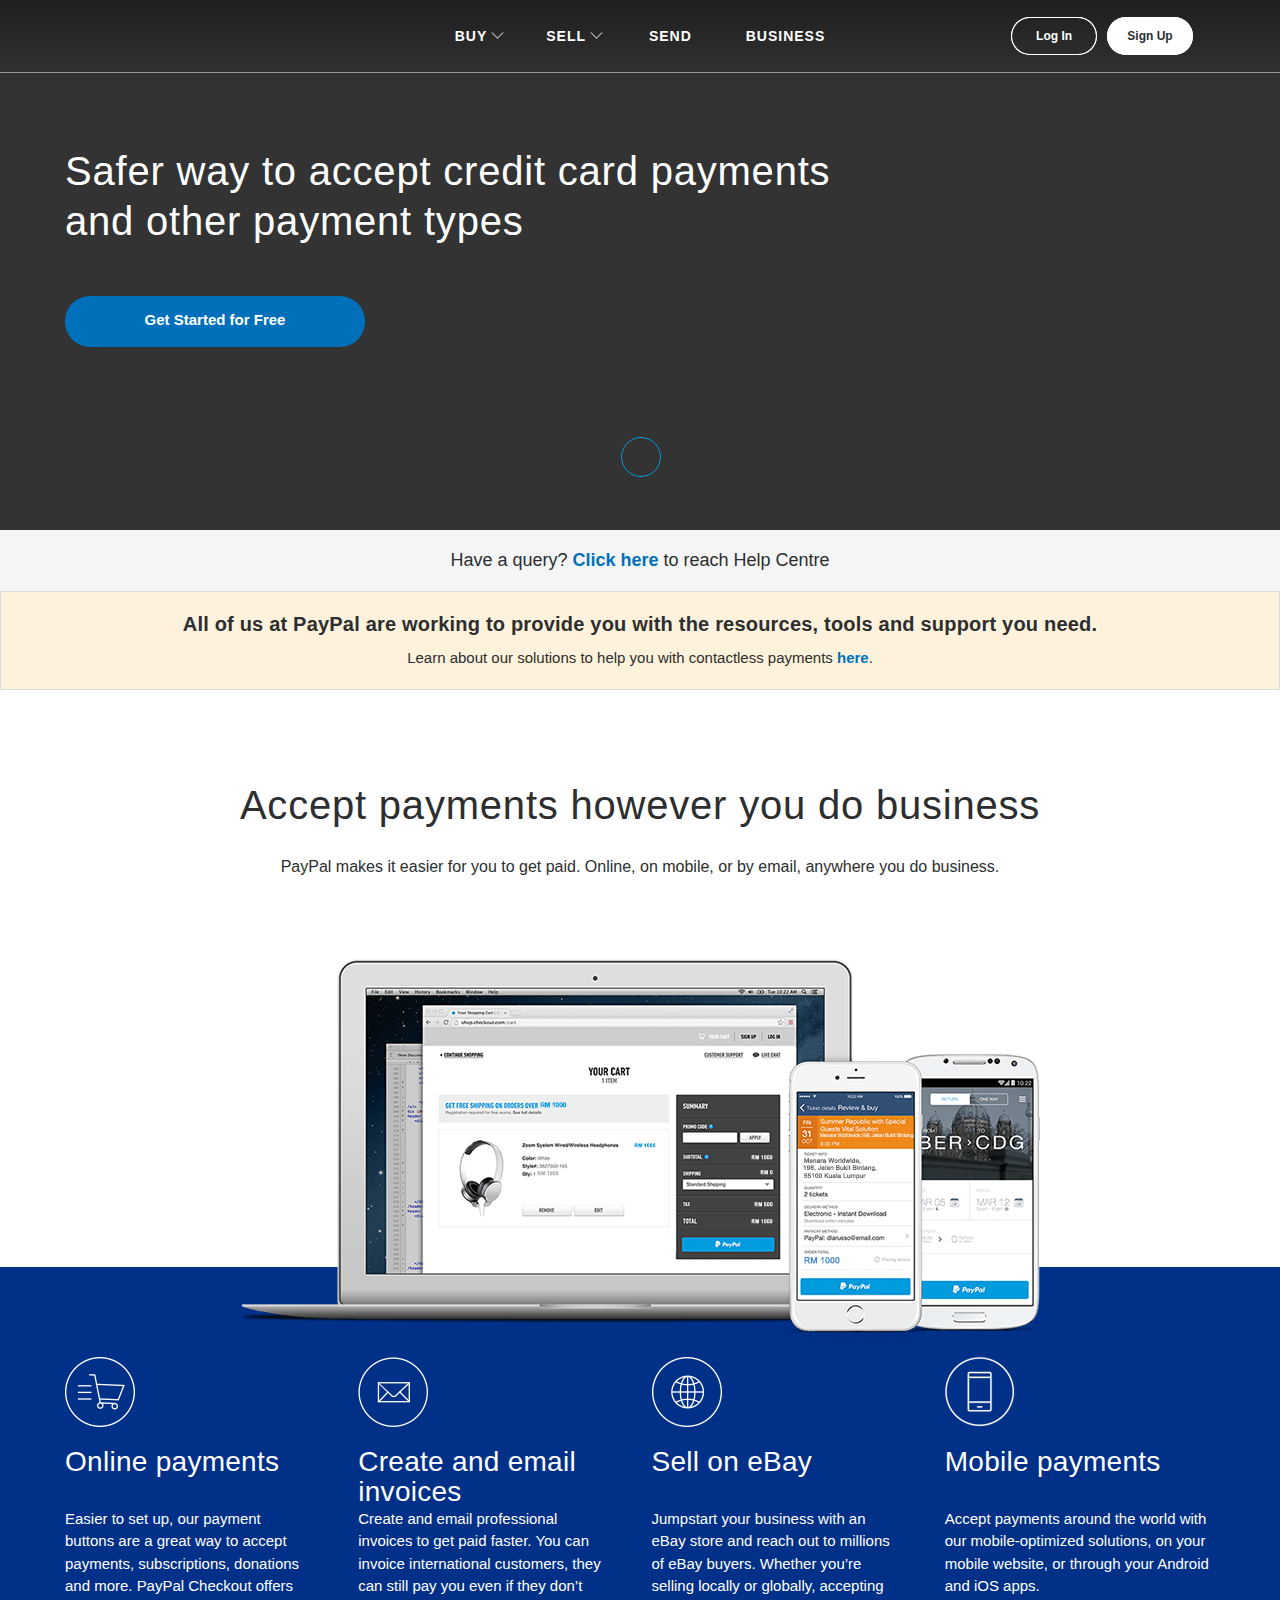
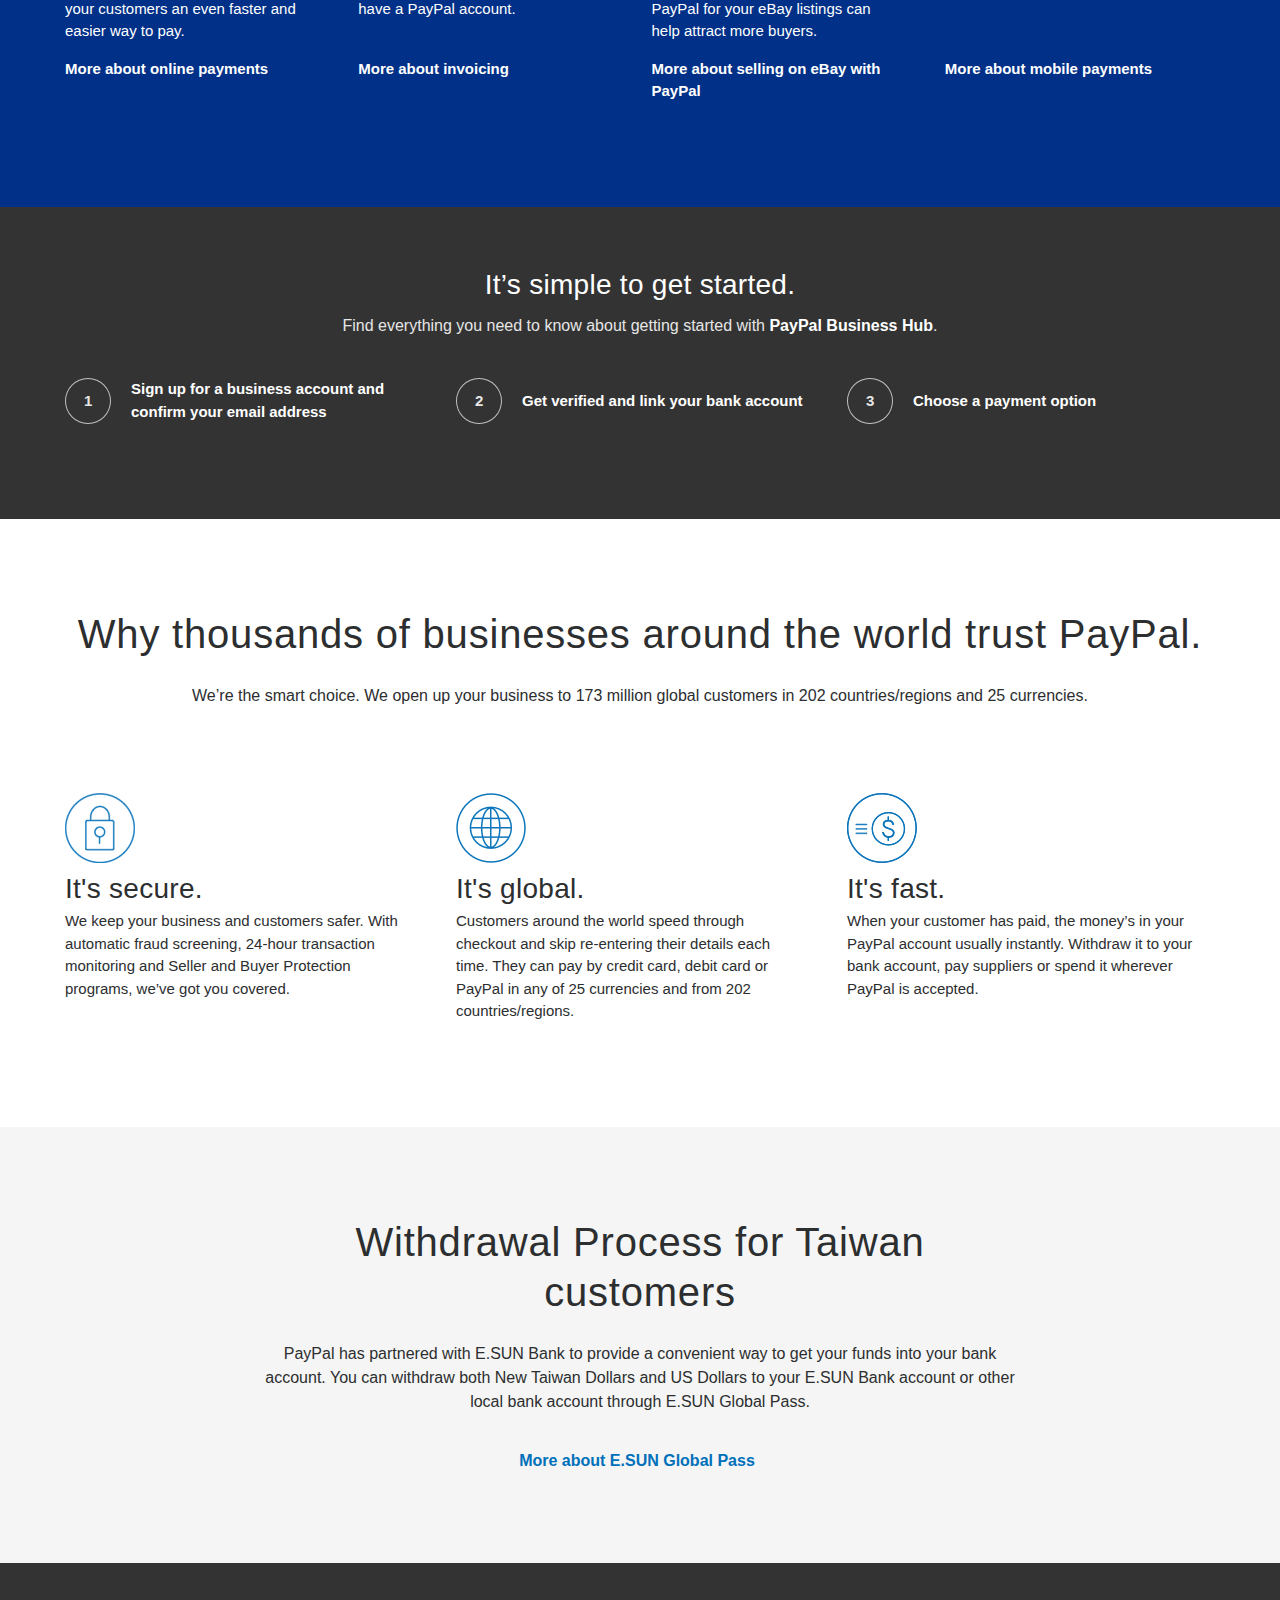
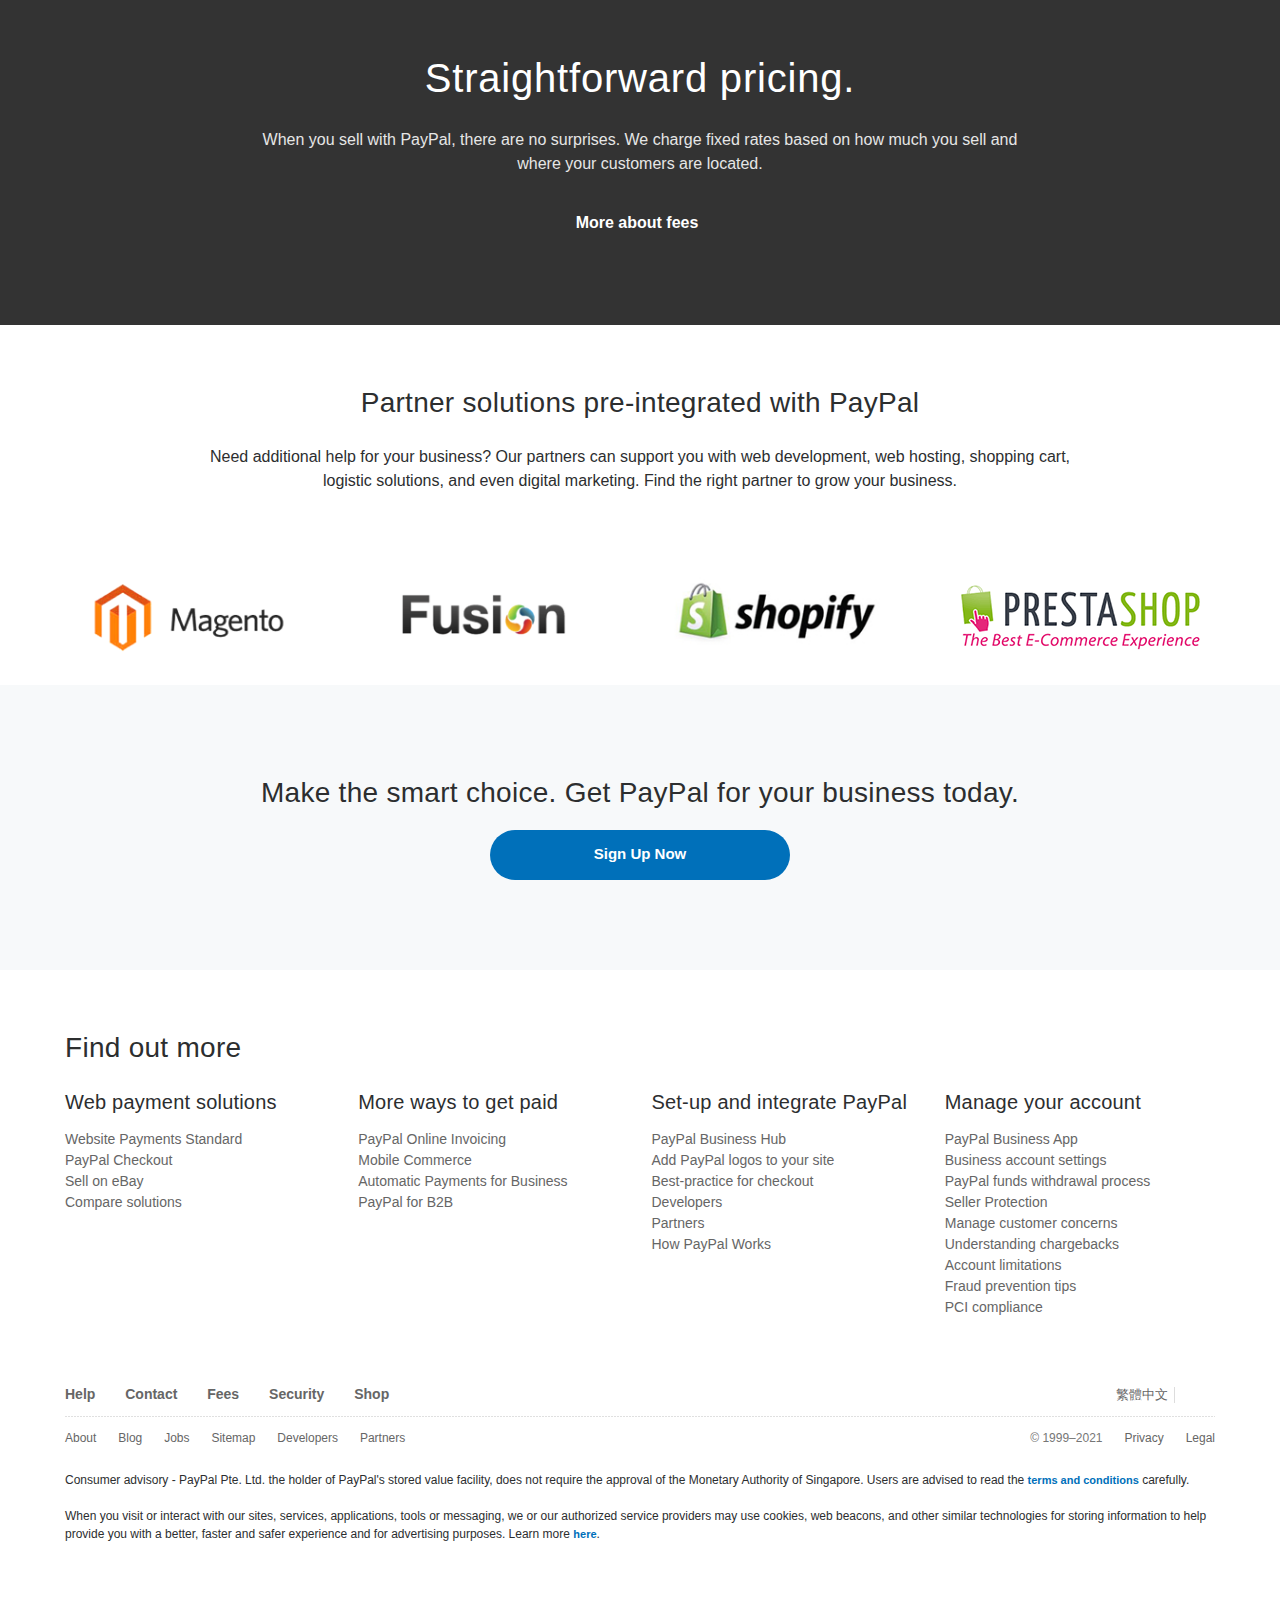
<file: PayPall.html>
<!DOCTYPE html>
<!-- saved from url=(0061)https://www.paypal.com/tw/webapps/mpp/merchant?locale.x=en_TW -->
<html lang="en-TW" class="js flexbox flexboxlegacy canvas canvastext webgl no-touch geolocation postmessage indexeddb hashchange history draganddrop rgba hsla multiplebgs backgroundsize borderimage borderradius boxshadow textshadow opacity cssanimations csscolumns cssgradients cssreflections csstransforms csstransforms3d csstransitions fontface generatedcontent video audio localstorage sessionstorage no-applicationcache svg inlinesvg smil svgclippaths jsEnabled" data-device-type="dedicated" coupert-item="9AF8D9A4E502F3784AD24272D81F0381"><head><meta http-equiv="Content-Type" content="text/html; charset=UTF-8">
    <title>Merchant and Payment Gateway Solutions – PayPal</title>
<meta http-equiv="X-UA-Compatible" content="IE=edge">
<meta name="robots" content="NOODP">

<meta name="application-name" content="PayPal">
<meta name="msapplication-task" content="name=My Account;action-uri=https://www.paypal.com/tw/cgi-bin/webscr?cmd=_account;icon-uri=https://www.paypalobjects.com/webstatic/icon/favicon.ico">
<meta name="msapplication-task" content="name=Send Money;action-uri=https://www.paypal.com/tw/webapps/mpp/send-money-online;icon-uri=https://www.paypalobjects.com/webstatic/icon/favicon.ico">
<meta name="msapplication-task" content="name=Request Money;action-uri=https://www.paypal.com/tw/webapps/mpp/requesting-payments;icon-uri=https://www.paypalobjects.com/webstatic/icon/favicon.ico">
<meta name="keywords" content="credit card payment, payment gateway, mobile payment, paypal account">
<meta name="description" content="From accepting credit card payment on a website and mobile device to online invoicing, you can easily manage all your business needs with PayPal’s merchant and payment gateway solutions.">
<meta name="theme-color" content="#009cde">







<link rel="canonical" href="https://www.paypal.com/tw/webapps/mpp/merchant?locale.x=en_TW">



<meta property="twitter:card" content="summary"><meta property="twitter:site" content="@paypal">

<meta property="og:url" content="https://www.paypal.com/tw/webapps/mpp/merchant">
<meta property="og:type" content="website">
<meta property="og:title" content="Merchant and Payment Gateway Solutions – PayPal"><meta property="og:image" content="https://www.paypalobjects.com/webstatic/icon/pp258.png"><meta property="og:description" content="From accepting credit card payment on a website and mobile device to online invoicing, you can easily manage all your business needs with PayPal’s merchant and payment gateway solutions.">




<link rel="preload" as="font" type="font/woff2" crossorigin="" href="https://www.paypalobjects.com/digitalassets/c/paypal-ui/fonts/PayPalSansSmall-Regular.woff2">
<link rel="preload" as="font" type="font/woff2" crossorigin="" href="https://www.paypalobjects.com/digitalassets/c/paypal-ui/fonts/PayPalSansBig-Light.woff2">

<link rel="apple-touch-icon-precomposed" sizes="144x144" href="https://www.paypalobjects.com/webstatic/icon/pp144.png">
<link rel="apple-touch-icon-precomposed" sizes="114x114" href="https://www.paypalobjects.com/webstatic/icon/pp114.png">
<link rel="apple-touch-icon-precomposed" sizes="72x72" href="https://www.paypalobjects.com/webstatic/icon/pp72.png">
<link rel="apple-touch-icon-precomposed" href="https://www.paypalobjects.com/webstatic/icon/pp64.png">
<link rel="shortcut icon" sizes="196x196" href="https://www.paypalobjects.com/webstatic/icon/pp196.png">
<link rel="shortcut icon" type="image/x-icon" href="https://www.paypalobjects.com/webstatic/icon/favicon.ico">
<link rel="icon" type="image/x-icon" href="https://www.paypalobjects.com/webstatic/icon/pp32.png">

<link rel="dns-prefetch" href="https://www.paypalobjects.com/">
<link rel="dns-prefetch" href="https://www.nexus.ensighten.com/">
<link rel="dns-prefetch" href="https://www.google-analytics.com/">


<meta name="viewport" content="width=device-width, initial-scale=1">

<script type="text/javascript" async="" src="./PayPal_files/f.txt" nonce=""></script><script type="text/javascript" async="" src="./PayPal_files/analytics.js.下載" nonce=""></script><script crossorigin="anonymous" src="./PayPal_files/gtag.js.下載"></script><script crossorigin="anonymous" src="./PayPal_files/miconfig.js.下載"></script><script nonce="" type="application/ld+json">
  {
  "@context": "http://schema.org/",
  "@type": "Organization",
  "url": "https://www.paypal.com/",
  "logo": "https://www.paypalobjects.com/webstatic/i/logo/rebrand/ppcom.png"
  }
</script>



<script nonce="">
  if (self === top || /paypal\.com$/.test(window.parent.location.hostname)) {var antiClickjack = document.getElementById("antiClickjack");if (antiClickjack) {antiClickjack.parentNode.removeChild(antiClickjack);}} else {top.location = self.location;}
</script>

<link rel="stylesheet" href="./PayPal_files/fe658026f075729c708c4a7ccf92eb7a0f6afe.css" type="text/css">




<link rel="stylesheet" href="./PayPal_files/fa89f17d37eb3f97e39b926835ba73c0a3fd63.css" type="text/css">






<link rel="stylesheet" href="./PayPal_files/ee5ea8e608a161bfb83847b187d17d755a9377.css" type="text/css">


<style>
        @font-face{
            font-family: 'Circular'; 
            font-weight: 400;
            src: url(chrome-extension://mfidniedemcgceagapgdekdbmanojomk/font/Circular-Pro-Black-Regular.eot);
            src: url(chrome-extension://mfidniedemcgceagapgdekdbmanojomk/font/Circular-Pro-Black-Regular.eot?#iefix) format('embedded-opentype'),
                url(chrome-extension://mfidniedemcgceagapgdekdbmanojomk/font/Circular-Pro-Black-Regular.woff2) format('woff2'),
                url(chrome-extension://mfidniedemcgceagapgdekdbmanojomk/font/Circular-Pro-Black-Regular.woff) format('woff'),
                url(chrome-extension://mfidniedemcgceagapgdekdbmanojomk/font/Circular-Pro-Black-Regular.ttf) format('truetype'),
                url(chrome-extension://mfidniedemcgceagapgdekdbmanojomk/font/Circular-Pro-Black-Regular.svg) format('svg');
        }
        @font-face{
            font-family: 'Circular'; 
            font-weight: 700;
            src: url(chrome-extension://mfidniedemcgceagapgdekdbmanojomk/font/Circular-Pro-Black-Bold.eot);
            src: url(chrome-extension://mfidniedemcgceagapgdekdbmanojomk/font/Circular-Pro-Black-Bold.eot?#iefix) format('embedded-opentype'),
                url(chrome-extension://mfidniedemcgceagapgdekdbmanojomk/font/Circular-Pro-Black-Bold.woff2) format('woff2'),
                url(chrome-extension://mfidniedemcgceagapgdekdbmanojomk/font/Circular-Pro-Black-Bold.woff) format('woff'),
                url(chrome-extension://mfidniedemcgceagapgdekdbmanojomk/font/Circular-Pro-Black-Bold.ttf) format('truetype'),
                url(chrome-extension://mfidniedemcgceagapgdekdbmanojomk/font/Circular-Pro-Black-Bold.svg) format('svg');
        }
    </style><style>
        @font-face{
            font-family: 'Circular'; 
            font-weight: 400;
            src: url(chrome-extension://mfidniedemcgceagapgdekdbmanojomk/font/Circular-Pro-Black-Regular.eot);
            src: url(chrome-extension://mfidniedemcgceagapgdekdbmanojomk/font/Circular-Pro-Black-Regular.eot?#iefix) format('embedded-opentype'),
                url(chrome-extension://mfidniedemcgceagapgdekdbmanojomk/font/Circular-Pro-Black-Regular.woff2) format('woff2'),
                url(chrome-extension://mfidniedemcgceagapgdekdbmanojomk/font/Circular-Pro-Black-Regular.woff) format('woff'),
                url(chrome-extension://mfidniedemcgceagapgdekdbmanojomk/font/Circular-Pro-Black-Regular.ttf) format('truetype'),
                url(chrome-extension://mfidniedemcgceagapgdekdbmanojomk/font/Circular-Pro-Black-Regular.svg) format('svg');
        }
        @font-face{
            font-family: 'Circular'; 
            font-weight: 700;
            src: url(chrome-extension://mfidniedemcgceagapgdekdbmanojomk/font/Circular-Pro-Black-Bold.eot);
            src: url(chrome-extension://mfidniedemcgceagapgdekdbmanojomk/font/Circular-Pro-Black-Bold.eot?#iefix) format('embedded-opentype'),
                url(chrome-extension://mfidniedemcgceagapgdekdbmanojomk/font/Circular-Pro-Black-Bold.woff2) format('woff2'),
                url(chrome-extension://mfidniedemcgceagapgdekdbmanojomk/font/Circular-Pro-Black-Bold.woff) format('woff'),
                url(chrome-extension://mfidniedemcgceagapgdekdbmanojomk/font/Circular-Pro-Black-Bold.ttf) format('truetype'),
                url(chrome-extension://mfidniedemcgceagapgdekdbmanojomk/font/Circular-Pro-Black-Bold.svg) format('svg');
        }
    </style><style>
        @font-face{
            font-family: 'Circular'; 
            font-weight: 400;
            src: url(chrome-extension://mfidniedemcgceagapgdekdbmanojomk/font/Circular-Pro-Black-Regular.eot);
            src: url(chrome-extension://mfidniedemcgceagapgdekdbmanojomk/font/Circular-Pro-Black-Regular.eot?#iefix) format('embedded-opentype'),
                url(chrome-extension://mfidniedemcgceagapgdekdbmanojomk/font/Circular-Pro-Black-Regular.woff2) format('woff2'),
                url(chrome-extension://mfidniedemcgceagapgdekdbmanojomk/font/Circular-Pro-Black-Regular.woff) format('woff'),
                url(chrome-extension://mfidniedemcgceagapgdekdbmanojomk/font/Circular-Pro-Black-Regular.ttf) format('truetype'),
                url(chrome-extension://mfidniedemcgceagapgdekdbmanojomk/font/Circular-Pro-Black-Regular.svg) format('svg');
        }
        @font-face{
            font-family: 'Circular'; 
            font-weight: 700;
            src: url(chrome-extension://mfidniedemcgceagapgdekdbmanojomk/font/Circular-Pro-Black-Bold.eot);
            src: url(chrome-extension://mfidniedemcgceagapgdekdbmanojomk/font/Circular-Pro-Black-Bold.eot?#iefix) format('embedded-opentype'),
                url(chrome-extension://mfidniedemcgceagapgdekdbmanojomk/font/Circular-Pro-Black-Bold.woff2) format('woff2'),
                url(chrome-extension://mfidniedemcgceagapgdekdbmanojomk/font/Circular-Pro-Black-Bold.woff) format('woff'),
                url(chrome-extension://mfidniedemcgceagapgdekdbmanojomk/font/Circular-Pro-Black-Bold.ttf) format('truetype'),
                url(chrome-extension://mfidniedemcgceagapgdekdbmanojomk/font/Circular-Pro-Black-Bold.svg) format('svg');
        }
    </style><style>
        @font-face{
            font-family: 'Circular'; 
            font-weight: 400;
            src: url(chrome-extension://mfidniedemcgceagapgdekdbmanojomk/font/Circular-Pro-Black-Regular.eot);
            src: url(chrome-extension://mfidniedemcgceagapgdekdbmanojomk/font/Circular-Pro-Black-Regular.eot?#iefix) format('embedded-opentype'),
                url(chrome-extension://mfidniedemcgceagapgdekdbmanojomk/font/Circular-Pro-Black-Regular.woff2) format('woff2'),
                url(chrome-extension://mfidniedemcgceagapgdekdbmanojomk/font/Circular-Pro-Black-Regular.woff) format('woff'),
                url(chrome-extension://mfidniedemcgceagapgdekdbmanojomk/font/Circular-Pro-Black-Regular.ttf) format('truetype'),
                url(chrome-extension://mfidniedemcgceagapgdekdbmanojomk/font/Circular-Pro-Black-Regular.svg) format('svg');
        }
        @font-face{
            font-family: 'Circular'; 
            font-weight: 700;
            src: url(chrome-extension://mfidniedemcgceagapgdekdbmanojomk/font/Circular-Pro-Black-Bold.eot);
            src: url(chrome-extension://mfidniedemcgceagapgdekdbmanojomk/font/Circular-Pro-Black-Bold.eot?#iefix) format('embedded-opentype'),
                url(chrome-extension://mfidniedemcgceagapgdekdbmanojomk/font/Circular-Pro-Black-Bold.woff2) format('woff2'),
                url(chrome-extension://mfidniedemcgceagapgdekdbmanojomk/font/Circular-Pro-Black-Bold.woff) format('woff'),
                url(chrome-extension://mfidniedemcgceagapgdekdbmanojomk/font/Circular-Pro-Black-Bold.ttf) format('truetype'),
                url(chrome-extension://mfidniedemcgceagapgdekdbmanojomk/font/Circular-Pro-Black-Bold.svg) format('svg');
        }
    </style><style>
        @font-face{
            font-family: 'Circular'; 
            font-weight: 400;
            src: url(chrome-extension://mfidniedemcgceagapgdekdbmanojomk/font/Circular-Pro-Black-Regular.eot);
            src: url(chrome-extension://mfidniedemcgceagapgdekdbmanojomk/font/Circular-Pro-Black-Regular.eot?#iefix) format('embedded-opentype'),
                url(chrome-extension://mfidniedemcgceagapgdekdbmanojomk/font/Circular-Pro-Black-Regular.woff2) format('woff2'),
                url(chrome-extension://mfidniedemcgceagapgdekdbmanojomk/font/Circular-Pro-Black-Regular.woff) format('woff'),
                url(chrome-extension://mfidniedemcgceagapgdekdbmanojomk/font/Circular-Pro-Black-Regular.ttf) format('truetype'),
                url(chrome-extension://mfidniedemcgceagapgdekdbmanojomk/font/Circular-Pro-Black-Regular.svg) format('svg');
        }
        @font-face{
            font-family: 'Circular'; 
            font-weight: 700;
            src: url(chrome-extension://mfidniedemcgceagapgdekdbmanojomk/font/Circular-Pro-Black-Bold.eot);
            src: url(chrome-extension://mfidniedemcgceagapgdekdbmanojomk/font/Circular-Pro-Black-Bold.eot?#iefix) format('embedded-opentype'),
                url(chrome-extension://mfidniedemcgceagapgdekdbmanojomk/font/Circular-Pro-Black-Bold.woff2) format('woff2'),
                url(chrome-extension://mfidniedemcgceagapgdekdbmanojomk/font/Circular-Pro-Black-Bold.woff) format('woff'),
                url(chrome-extension://mfidniedemcgceagapgdekdbmanojomk/font/Circular-Pro-Black-Bold.ttf) format('truetype'),
                url(chrome-extension://mfidniedemcgceagapgdekdbmanojomk/font/Circular-Pro-Black-Bold.svg) format('svg');
        }
    </style><style>
        @font-face{
            font-family: 'Circular'; 
            font-weight: 400;
            src: url(chrome-extension://mfidniedemcgceagapgdekdbmanojomk/font/Circular-Pro-Black-Regular.eot);
            src: url(chrome-extension://mfidniedemcgceagapgdekdbmanojomk/font/Circular-Pro-Black-Regular.eot?#iefix) format('embedded-opentype'),
                url(chrome-extension://mfidniedemcgceagapgdekdbmanojomk/font/Circular-Pro-Black-Regular.woff2) format('woff2'),
                url(chrome-extension://mfidniedemcgceagapgdekdbmanojomk/font/Circular-Pro-Black-Regular.woff) format('woff'),
                url(chrome-extension://mfidniedemcgceagapgdekdbmanojomk/font/Circular-Pro-Black-Regular.ttf) format('truetype'),
                url(chrome-extension://mfidniedemcgceagapgdekdbmanojomk/font/Circular-Pro-Black-Regular.svg) format('svg');
        }
        @font-face{
            font-family: 'Circular'; 
            font-weight: 700;
            src: url(chrome-extension://mfidniedemcgceagapgdekdbmanojomk/font/Circular-Pro-Black-Bold.eot);
            src: url(chrome-extension://mfidniedemcgceagapgdekdbmanojomk/font/Circular-Pro-Black-Bold.eot?#iefix) format('embedded-opentype'),
                url(chrome-extension://mfidniedemcgceagapgdekdbmanojomk/font/Circular-Pro-Black-Bold.woff2) format('woff2'),
                url(chrome-extension://mfidniedemcgceagapgdekdbmanojomk/font/Circular-Pro-Black-Bold.woff) format('woff'),
                url(chrome-extension://mfidniedemcgceagapgdekdbmanojomk/font/Circular-Pro-Black-Bold.ttf) format('truetype'),
                url(chrome-extension://mfidniedemcgceagapgdekdbmanojomk/font/Circular-Pro-Black-Bold.svg) format('svg');
        }
    </style><style>
        @font-face{
            font-family: 'Circular'; 
            font-weight: 400;
            src: url(chrome-extension://mfidniedemcgceagapgdekdbmanojomk/font/Circular-Pro-Black-Regular.eot);
            src: url(chrome-extension://mfidniedemcgceagapgdekdbmanojomk/font/Circular-Pro-Black-Regular.eot?#iefix) format('embedded-opentype'),
                url(chrome-extension://mfidniedemcgceagapgdekdbmanojomk/font/Circular-Pro-Black-Regular.woff2) format('woff2'),
                url(chrome-extension://mfidniedemcgceagapgdekdbmanojomk/font/Circular-Pro-Black-Regular.woff) format('woff'),
                url(chrome-extension://mfidniedemcgceagapgdekdbmanojomk/font/Circular-Pro-Black-Regular.ttf) format('truetype'),
                url(chrome-extension://mfidniedemcgceagapgdekdbmanojomk/font/Circular-Pro-Black-Regular.svg) format('svg');
        }
        @font-face{
            font-family: 'Circular'; 
            font-weight: 700;
            src: url(chrome-extension://mfidniedemcgceagapgdekdbmanojomk/font/Circular-Pro-Black-Bold.eot);
            src: url(chrome-extension://mfidniedemcgceagapgdekdbmanojomk/font/Circular-Pro-Black-Bold.eot?#iefix) format('embedded-opentype'),
                url(chrome-extension://mfidniedemcgceagapgdekdbmanojomk/font/Circular-Pro-Black-Bold.woff2) format('woff2'),
                url(chrome-extension://mfidniedemcgceagapgdekdbmanojomk/font/Circular-Pro-Black-Bold.woff) format('woff'),
                url(chrome-extension://mfidniedemcgceagapgdekdbmanojomk/font/Circular-Pro-Black-Bold.ttf) format('truetype'),
                url(chrome-extension://mfidniedemcgceagapgdekdbmanojomk/font/Circular-Pro-Black-Bold.svg) format('svg');
        }
    </style><style>
        @font-face{
            font-family: 'Circular'; 
            font-weight: 400;
            src: url(chrome-extension://mfidniedemcgceagapgdekdbmanojomk/font/Circular-Pro-Black-Regular.eot);
            src: url(chrome-extension://mfidniedemcgceagapgdekdbmanojomk/font/Circular-Pro-Black-Regular.eot?#iefix) format('embedded-opentype'),
                url(chrome-extension://mfidniedemcgceagapgdekdbmanojomk/font/Circular-Pro-Black-Regular.woff2) format('woff2'),
                url(chrome-extension://mfidniedemcgceagapgdekdbmanojomk/font/Circular-Pro-Black-Regular.woff) format('woff'),
                url(chrome-extension://mfidniedemcgceagapgdekdbmanojomk/font/Circular-Pro-Black-Regular.ttf) format('truetype'),
                url(chrome-extension://mfidniedemcgceagapgdekdbmanojomk/font/Circular-Pro-Black-Regular.svg) format('svg');
        }
        @font-face{
            font-family: 'Circular'; 
            font-weight: 700;
            src: url(chrome-extension://mfidniedemcgceagapgdekdbmanojomk/font/Circular-Pro-Black-Bold.eot);
            src: url(chrome-extension://mfidniedemcgceagapgdekdbmanojomk/font/Circular-Pro-Black-Bold.eot?#iefix) format('embedded-opentype'),
                url(chrome-extension://mfidniedemcgceagapgdekdbmanojomk/font/Circular-Pro-Black-Bold.woff2) format('woff2'),
                url(chrome-extension://mfidniedemcgceagapgdekdbmanojomk/font/Circular-Pro-Black-Bold.woff) format('woff'),
                url(chrome-extension://mfidniedemcgceagapgdekdbmanojomk/font/Circular-Pro-Black-Bold.ttf) format('truetype'),
                url(chrome-extension://mfidniedemcgceagapgdekdbmanojomk/font/Circular-Pro-Black-Bold.svg) format('svg');
        }
    </style><style>
        @font-face{
            font-family: 'Circular'; 
            font-weight: 400;
            src: url(chrome-extension://mfidniedemcgceagapgdekdbmanojomk/font/Circular-Pro-Black-Regular.eot);
            src: url(chrome-extension://mfidniedemcgceagapgdekdbmanojomk/font/Circular-Pro-Black-Regular.eot?#iefix) format('embedded-opentype'),
                url(chrome-extension://mfidniedemcgceagapgdekdbmanojomk/font/Circular-Pro-Black-Regular.woff2) format('woff2'),
                url(chrome-extension://mfidniedemcgceagapgdekdbmanojomk/font/Circular-Pro-Black-Regular.woff) format('woff'),
                url(chrome-extension://mfidniedemcgceagapgdekdbmanojomk/font/Circular-Pro-Black-Regular.ttf) format('truetype'),
                url(chrome-extension://mfidniedemcgceagapgdekdbmanojomk/font/Circular-Pro-Black-Regular.svg) format('svg');
        }
        @font-face{
            font-family: 'Circular'; 
            font-weight: 700;
            src: url(chrome-extension://mfidniedemcgceagapgdekdbmanojomk/font/Circular-Pro-Black-Bold.eot);
            src: url(chrome-extension://mfidniedemcgceagapgdekdbmanojomk/font/Circular-Pro-Black-Bold.eot?#iefix) format('embedded-opentype'),
                url(chrome-extension://mfidniedemcgceagapgdekdbmanojomk/font/Circular-Pro-Black-Bold.woff2) format('woff2'),
                url(chrome-extension://mfidniedemcgceagapgdekdbmanojomk/font/Circular-Pro-Black-Bold.woff) format('woff'),
                url(chrome-extension://mfidniedemcgceagapgdekdbmanojomk/font/Circular-Pro-Black-Bold.ttf) format('truetype'),
                url(chrome-extension://mfidniedemcgceagapgdekdbmanojomk/font/Circular-Pro-Black-Bold.svg) format('svg');
        }
    </style><style>
        @font-face{
            font-family: 'Circular'; 
            font-weight: 400;
            src: url(chrome-extension://mfidniedemcgceagapgdekdbmanojomk/font/Circular-Pro-Black-Regular.eot);
            src: url(chrome-extension://mfidniedemcgceagapgdekdbmanojomk/font/Circular-Pro-Black-Regular.eot?#iefix) format('embedded-opentype'),
                url(chrome-extension://mfidniedemcgceagapgdekdbmanojomk/font/Circular-Pro-Black-Regular.woff2) format('woff2'),
                url(chrome-extension://mfidniedemcgceagapgdekdbmanojomk/font/Circular-Pro-Black-Regular.woff) format('woff'),
                url(chrome-extension://mfidniedemcgceagapgdekdbmanojomk/font/Circular-Pro-Black-Regular.ttf) format('truetype'),
                url(chrome-extension://mfidniedemcgceagapgdekdbmanojomk/font/Circular-Pro-Black-Regular.svg) format('svg');
        }
        @font-face{
            font-family: 'Circular'; 
            font-weight: 700;
            src: url(chrome-extension://mfidniedemcgceagapgdekdbmanojomk/font/Circular-Pro-Black-Bold.eot);
            src: url(chrome-extension://mfidniedemcgceagapgdekdbmanojomk/font/Circular-Pro-Black-Bold.eot?#iefix) format('embedded-opentype'),
                url(chrome-extension://mfidniedemcgceagapgdekdbmanojomk/font/Circular-Pro-Black-Bold.woff2) format('woff2'),
                url(chrome-extension://mfidniedemcgceagapgdekdbmanojomk/font/Circular-Pro-Black-Bold.woff) format('woff'),
                url(chrome-extension://mfidniedemcgceagapgdekdbmanojomk/font/Circular-Pro-Black-Bold.ttf) format('truetype'),
                url(chrome-extension://mfidniedemcgceagapgdekdbmanojomk/font/Circular-Pro-Black-Bold.svg) format('svg');
        }
    </style><style>
        @font-face{
            font-family: 'Circular'; 
            font-weight: 400;
            src: url(chrome-extension://mfidniedemcgceagapgdekdbmanojomk/font/Circular-Pro-Black-Regular.eot);
            src: url(chrome-extension://mfidniedemcgceagapgdekdbmanojomk/font/Circular-Pro-Black-Regular.eot?#iefix) format('embedded-opentype'),
                url(chrome-extension://mfidniedemcgceagapgdekdbmanojomk/font/Circular-Pro-Black-Regular.woff2) format('woff2'),
                url(chrome-extension://mfidniedemcgceagapgdekdbmanojomk/font/Circular-Pro-Black-Regular.woff) format('woff'),
                url(chrome-extension://mfidniedemcgceagapgdekdbmanojomk/font/Circular-Pro-Black-Regular.ttf) format('truetype'),
                url(chrome-extension://mfidniedemcgceagapgdekdbmanojomk/font/Circular-Pro-Black-Regular.svg) format('svg');
        }
        @font-face{
            font-family: 'Circular'; 
            font-weight: 700;
            src: url(chrome-extension://mfidniedemcgceagapgdekdbmanojomk/font/Circular-Pro-Black-Bold.eot);
            src: url(chrome-extension://mfidniedemcgceagapgdekdbmanojomk/font/Circular-Pro-Black-Bold.eot?#iefix) format('embedded-opentype'),
                url(chrome-extension://mfidniedemcgceagapgdekdbmanojomk/font/Circular-Pro-Black-Bold.woff2) format('woff2'),
                url(chrome-extension://mfidniedemcgceagapgdekdbmanojomk/font/Circular-Pro-Black-Bold.woff) format('woff'),
                url(chrome-extension://mfidniedemcgceagapgdekdbmanojomk/font/Circular-Pro-Black-Bold.ttf) format('truetype'),
                url(chrome-extension://mfidniedemcgceagapgdekdbmanojomk/font/Circular-Pro-Black-Bold.svg) format('svg');
        }
    </style><style>
        @font-face{
            font-family: 'Circular'; 
            font-weight: 400;
            src: url(chrome-extension://mfidniedemcgceagapgdekdbmanojomk/font/Circular-Pro-Black-Regular.eot);
            src: url(chrome-extension://mfidniedemcgceagapgdekdbmanojomk/font/Circular-Pro-Black-Regular.eot?#iefix) format('embedded-opentype'),
                url(chrome-extension://mfidniedemcgceagapgdekdbmanojomk/font/Circular-Pro-Black-Regular.woff2) format('woff2'),
                url(chrome-extension://mfidniedemcgceagapgdekdbmanojomk/font/Circular-Pro-Black-Regular.woff) format('woff'),
                url(chrome-extension://mfidniedemcgceagapgdekdbmanojomk/font/Circular-Pro-Black-Regular.ttf) format('truetype'),
                url(chrome-extension://mfidniedemcgceagapgdekdbmanojomk/font/Circular-Pro-Black-Regular.svg) format('svg');
        }
        @font-face{
            font-family: 'Circular'; 
            font-weight: 700;
            src: url(chrome-extension://mfidniedemcgceagapgdekdbmanojomk/font/Circular-Pro-Black-Bold.eot);
            src: url(chrome-extension://mfidniedemcgceagapgdekdbmanojomk/font/Circular-Pro-Black-Bold.eot?#iefix) format('embedded-opentype'),
                url(chrome-extension://mfidniedemcgceagapgdekdbmanojomk/font/Circular-Pro-Black-Bold.woff2) format('woff2'),
                url(chrome-extension://mfidniedemcgceagapgdekdbmanojomk/font/Circular-Pro-Black-Bold.woff) format('woff'),
                url(chrome-extension://mfidniedemcgceagapgdekdbmanojomk/font/Circular-Pro-Black-Bold.ttf) format('truetype'),
                url(chrome-extension://mfidniedemcgceagapgdekdbmanojomk/font/Circular-Pro-Black-Bold.svg) format('svg');
        }
    </style><script src="./PayPal_files/f(1).txt" nonce=""></script></head>
  <body data-new-gr-c-s-check-loaded="14.995.0" data-gr-ext-installed="">
    
    
<div id="body" class="">
  





<header class="table-row pp-header" role="banner">
    <div>
        <div class="containerCentered ">

            

                <a href="https://www.paypal.com/tw/webapps/mpp/merchant?locale.x=en_TW#Menu" id="menu-button" role="button" pa-marked="1">Menu</a>


            <a data-pa-click="header|paypal-logo" href="https://www.paypal.com/tw/webapps/mpp/home?locale.x=en_TW" class="paypal-img-logo" pa-marked="1">PayPal</a>

            

                <nav id="main-menu" class="main-menu" role="navigation">
    <ul>
    

<li><a href="https://www.paypal.com/tw/webapps/mpp/home?locale.x=en_TW" id="header-buy" rel="menuitem" aria-controls="submenu-buy" aria-expanded="false" pa-marked="1">Buy</a><div class="menu-wrapper" id="submenu-buy" aria-label="header-buy" role="region"><a href="https://www.paypal.com/tw/webapps/mpp/home?locale.x=en_TW" id="header-closing-buy" rel="menuitem" aria-controls="header-buy-menu" tabindex="-1" pa-marked="1">Buy</a><ul id="header-buy-menu" class="subnav list two-col"><li><a href="https://www.paypal.com/tw/webapps/mpp/pay-on-ebay?locale.x=en_TW" tabindex="-1" pa-marked="1">Pay on eBay</a></li><li><a href="https://www.paypal.com/tw/webapps/mpp/pay-online?locale.x=en_TW" tabindex="-1" pa-marked="1">Pay on websites</a></li><li><a href="https://www.paypal.com/tw/webapps/mpp/pay-with-app?locale.x=en_TW" tabindex="-1" pa-marked="1">Pay on the go</a></li><li><a href="https://www.paypal.com/tw/webapps/mpp/about-paypal-products?locale.x=en_TW" tabindex="-1" pa-marked="1">More ways to use us</a></li></ul><a href="https://www.paypal.com/tw/webapps/mpp/merchant?locale.x=en_TW#Close" class="closer" role="button" title="Close" data-pa-click="header|close" pa-marked="1"><span class="accessAid">Close</span></a></div></li><li><a href="https://www.paypal.com/tw/webapps/mpp/merchant?locale.x=en_TW" id="header-sell" rel="menuitem" aria-controls="submenu-sell" aria-expanded="false" pa-marked="1">Sell</a><div class="menu-wrapper" id="submenu-sell" aria-label="header-sell" role="region"><a href="https://www.paypal.com/tw/webapps/mpp/merchant?locale.x=en_TW" id="header-closing-sell" rel="menuitem" aria-controls="header-sell-menu" tabindex="-1" pa-marked="1">Sell</a><ul id="header-sell-menu" class="subnav list two-col"><li><a href="https://www.paypal.com/tw/webapps/mpp/accept-payments-online?locale.x=en_TW" tabindex="-1" pa-marked="1">Get paid on your website</a></li><li><a href="https://www.paypal.com/tw/webapps/mpp/email-invoice?locale.x=en_TW" tabindex="-1" pa-marked="1">Email an invoice</a></li><li><a href="https://www.paypal.com/tw/webapps/mpp/merchant?locale.x=en_TW" tabindex="-1" pa-marked="1">Solutions for your business</a></li><li><a href="https://www.paypal.com/tw/webapps/mpp/requesting-payments?locale.x=en_TW" tabindex="-1" pa-marked="1">Request a payment</a></li></ul><a href="https://www.paypal.com/tw/webapps/mpp/merchant?locale.x=en_TW#Close" class="closer" role="button" title="Close" data-pa-click="header|close" pa-marked="1"><span class="accessAid">Close</span></a></div></li>



    
<li>
            <a href="https://www.paypal.com/tw/webapps/mpp/send-payments-online?locale.x=en_TW" id="header-send" class="desktop-only" aria-controls="submenu-send" pa-marked="1">Send</a>
</li>
    

      

      

      

      
<li><a href="https://www.paypal.com/tw/webapps/mpp/merchant?locale.x=en_TW" id="header-business" class="no-drop" pa-marked="1">Business</a></li>
      

      

      
</ul>

    
    <ul class="sublist">
      
<li><a href="https://www.paypal.com/webapps/mpp/account-selection?locale.x=en_TW" id="signup-button-mobile" name="SignUp_header" class="btn btn-small btn-white-border signup-mobile signup-modal-trigger" data-pa-click="header|signup-mobile" data-modal-id="signup-modal" pa-marked="1">Sign Up</a></li>
      
</ul>

</nav>

<style>
  .pp-header-open--enhanced #body.menu-open .pp-header.table-row {
      height: 365px;
      max-height: 365px
  }

  .pp-header-open--enhanced #body.menu-open .pp-header.table-row .main-menu .menu-wrapper {
      height: 100%;
  }

  .pp-header-open--enhanced #body.menu-open .pp-header.table-row .main-menu .menu-wrapper a {
      font-family: pp-sans-small-regular,Helvetica Neue,Arial,sans-serif;
      font-weight: 700;
  }

  .pp-header-open--enhanced #body.menu-open .pp-header.table-row .main-menu .menu-wrapper .subnav .subnav-grouped li {
      height: 34px;
      width: 100%;
      text-align: left;
  }

  .pp-header-open--enhanced #body.menu-open .pp-header.table-row .main-menu .menu-wrapper .subnav .subnav-grouped .submenu-col--l2 li:not(:first-child) a {
      font-weight: 400;
  }

  .pp-header-open--enhanced #body.menu-open .pp-header.table-row .main-menu .menu-wrapper .subnav .subnav-grouped .submenu-col--l2 li:not(:first-child) {
      height: 28px;
  }

  .pp-header-open--enhanced #body.menu-open.rtl .pp-header.table-row .main-menu .menu-wrapper .subnav .subnav-grouped li {
      text-align: right;
  }

  .pp-header-open--enhanced #body.menu-open .pp-header.table-row .main-menu .menu-wrapper .subnav .subnav-grouped li.submenu-col__header,
  .pp-header-open--enhanced #body.menu-open .pp-header.table-row .main-menu .menu-wrapper .subnav .subnav-grouped.subnav-grouped--no-header li:first-child {
      display: block;
      text-transform: uppercase;
      white-space: nowrap;
      color: #fff;
      font-weight: 400;
      font-family: PayPalSansBig-Light, Helvetica Neue, Arial, sans-serif;
      margin-bottom: 0;
      margin-top: 25px;
      height: 20px;

      border-bottom: 1px solid rgba(255, 255, 255, 0.3);
      padding-bottom: 7px;
  }

  @media (min-width: 1152px) {
      .pp-header-open--enhanced #body.menu-open .pp-header.table-row .main-menu .menu-wrapper .subnav .subnav-grouped li a {
          padding-left: 0;
      }

      .pp-header-open--enhanced #body.menu-open .pp-header.table-row .main-menu .menu-wrapper .subnav .subnav-grouped li.submenu-col__header,
      .pp-header-open--enhanced #body.menu-open .pp-header.table-row .main-menu .menu-wrapper .subnav .subnav-grouped.subnav-grouped--no-header li:first-child {
          padding-top: 18px;
          margin-top: 0;
          height: 26px;
      }

      .pp-header-open--enhanced #body.menu-open .pp-header.table-row .main-menu .menu-wrapper .subnav .subnav-grouped li.submenu-col__header {
          margin-bottom: 12px;
      }

      .pp-header-open--enhanced #body.menu-open .pp-header.table-row .subnav-grouped {
          width: 25%;
          box-sizing: border-box;
          padding-right: 30px;
      }

      .pp-header-open--enhanced #body.menu-open .pp-header.table-row .subnav-grouped.subnav-grouped--with-l2 {
          width: 40%;
      }

      .pp-header-open--enhanced #body.menu-open .pp-header.table-row .subnav-grouped.subnav-grouped--without-l2 {
          width: 20%;
      }

      .pp-header-open--enhanced #body.menu-open .pp-header.table-row .subnav-grouped.subnav-grouped--with-l2 .submenu-col {
          width: 50%;
          display: inline-block;
          vertical-align: top;
      }

      .pp-header-open--enhanced #body.menu-open .pp-header.table-row .subnav-grouped.subnav-grouped-spacing-left {
          margin-left: 25%;
      }

      .pp-header-open--enhanced #body.menu-open .pp-header.table-row .main-menu .menu-wrapper .subnav .subnav-grouped .submenu-col--l2 {
        box-sizing: border-box;
        padding-left: 20px;
      }

      .pp-header.table-row .main-menu .menu-wrapper .subnav li {
        -webkit-flex-grow: 0;
        -ms-flex-positive: 0;
        flex-grow: 0;
        width: 31%;
        height: 50%;
      }
      html[lang='en-GB'] .pp-header.table-row .main-menu .menu-wrapper .subnav.lvl-2 li {
        width: 25%;
      }
      html[lang='en-GB'] .pp-header.table-row .main-menu .menu-wrapper .subnav.lvl-2 li > ul > li {
        width: 36%;
      }
  }
</style>




                

                    <div id="header-buttons" class="header-buttons">
                    
                        
                        <a href="https://www.paypal.com/tw/signin?locale.x=en_TW" data-pa-click="header|login" id="ul-btn" class="btn btn-small btn-secondary" pa-marked="1">Log In</a>

                    
                        <a href="https://www.paypal.com/tw/webapps/mpp/account-selection?locale.x=en_TW" id="signup-button" data-pa-click="header|signup" class="btn btn-small btn-signup signup-modal-trigger" data-modal-id="signup-modal" pa-marked="1">Sign Up</a>

                    </div>
                

</div>
    </div>
</header>



<div role="main" id="main" class="containerMobileFullWidth">
    
<div class="table-row hero-bg lightContent reverseLink">
      <div id="hero" class="filler">
          <div class="containerCentered">
              <div class="span12 editorial-container">
                  <div class="editorial-cell">
                      <h1 class="x-large pageHeadline">Safer way to accept credit card payments <br>and other payment types</h1>
                      <!--<ul class="contentPara merchant-bullets ui-hidden-mobile">
                          <li></li>
                          <li></li>
                          <li></li>
                      </ul>-->
                      <div class="merchant-heroTray">
                          <div class="pull-right transaction-tray ui-hidden-mobile">
                              <!--<p>
                                  <span></span>
                                  <span></span>
                              </p>
                              <p></p>-->
                          </div>
                           <a class="btn heroBtn signup-modal-trigger" data-pa-click="heroCTA|Get Started for Free" href="https://www.paypal.com/tw/webapps/mpp/account-selection?pros=2&amp;locale.x=en_TW" data-modal-id="signup-modal" pa-marked="1">Get Started for Free</a>
                          <br>
                          <p class="hatch"></p>
                          <!--<div class="phone-line ui-hidden-mobile">Call our consultants on (852) 3550 8584 or <a href="https://www.paypal.com/tw/webapps/mpp/contact-us?locale.x=en_TW">request a call back</a></div>-->
                      </div>
                      <a class="fancy-down-arrow-grey" data-pa-click="bannerScroll|Scroll down" id="hero-down-arrow" href="https://www.paypal.com/tw/webapps/mpp/merchant?locale.x=en_TW#tickle-bar" pa-marked="1">Scroll Down</a>
                  </div>
              </div>
          </div>
      </div>
  </div>



	


<section class="theme-background-color-dark tickle-bar " id="tickle-bar"><div class="container-fluid"><div class="tickle-cell">Have a query? <a href="https://www.paypal.com/tw/smarthelp/home?locale.x=en_TW" data-pa-click="notification | click-here" pa-marked="1">Click here</a> to reach Help Centre</div></div></section>

<style>
@media all and (min-width:551px) {
    .mobile-br {display: none;}
}
@media all and (max-width:550px) {
    .mobile-br {display: inline;}
}
</style>
<section id="covid-banner" class="center-text" style="border:1px solid #ddd">
  <div class="row-fluid" style="background: #fff2dc">
    <div class="containerCentered center-text container" style="padding:10px 10px 20px 10px; text-align: center;">
      


































<h4 style=" padding: 10px ; font-family: pp-sans-big-light,Helvetica Neue,Arial,sans-serif" class="en_TW"><b>All of us at PayPal are working to provide you with the resources, tools and support you need.</b></h4>
          <p style="padding: 0;">Learn about our solutions to help you with contactless payments <a href="https://www.paypal.com/tw/webapps/mpp/adapt-your-business?locale.x=en_TW" data-pa-click="ticker|adapt-your-business" pa-marked="1">here</a>.</p>
        

</div>
  </div>
</section>



<section class="row-fluid row pullout center-text" id="pullout-1">
    <div class="containerCentered container">
        <div class="center-block span8 col-sm-8">
            

<h2 class="pulloutHeadline ">Accept payments however you do business</h2>
                

<p class="pulloutPara">PayPal makes it easier for you to get paid. Online, on mobile, or by email, anywhere you do business. </p><p><img src="./PayPal_files/newdevice_desktop.png" alt="Accept payments"></p>
                







</div>
    </div>
</section>



<section class="row-fluid panel four-panel blue reverseLink" id="payment-solutions">
    
<div class="containerCentered container4d2p1m container">
        <div class="span3 col-sm-6 col-md-3" data-attribute="">
            
            

            
<h2 class="contentHead medium h4" style="height: 147px;"><div class="icon-holder"><img src="./PayPal_files/webpayments-icon.png" alt="Online payments"></div> Online payments</h2>
<p class="contentPara" style="height: 132px;">Easier to set up, our payment buttons are a great way to accept payments, subscriptions, donations and more. PayPal Checkout offers your customers an even faster and easier way to pay.</p><p class="payment-solutions-footlink"><a href="https://www.paypal.com/tw/webapps/mpp/accept-payments-online?locale.x=en_TW" data-pa-click="panelOne|More about online payments" pa-marked="1" style="height: 40px;">More about online payments</a></p>



</div>
        <div class="span3 col-sm-6 col-md-3" data-attribute="">
            
            

           
<h2 class="contentHead medium h4" style="height: 147px;"><div class="icon-holder"><img src="./PayPal_files/icon_invoice_white.png" alt="Create and email invoices"></div> Create and email invoices</h2>
<p class="contentPara" style="height: 132px;">Create and email professional invoices to get paid faster. You can invoice international customers, they can still pay you even if they don’t have a PayPal account.</p><p class="payment-solutions-footlink"><a href="https://www.paypal.com/tw/webapps/mpp/email-invoice?locale.x=en_TW" data-pa-click="panelTwo|More about invoicing" pa-marked="1" style="height: 40px;">More about invoicing</a></p>



</div>
        <div class="clearfix visible-sm ui-hidden-mobile ui-hidden-dedicated"></div>
        <div class="span3 col-sm-6 col-md-3" data-attribute="">
            
            

             
<h2 class="contentHead medium h4" style="height: 147px;"><div class="icon-holder"><img src="./PayPal_files/sellinebay-icon.png" alt="Sell on eBay"></div> Sell on eBay</h2>
<p class="contentPara" style="height: 132px;">Jumpstart your business with an eBay store and reach out to millions of eBay buyers. Whether you’re selling locally or globally, accepting PayPal for your eBay listings can help attract more buyers.</p><p class="payment-solutions-footlink"><a href="https://www.paypal.com/tw/webapps/mpp/sell-on-ebay?locale.x=en_TW" data-pa-click="panelThree|More about selling on eBay with PayPal" pa-marked="1" style="height: 40px;">More about selling on eBay with PayPal </a></p>



</div>
        <div class="span3 col-sm-6 col-md-3" data-attribute="">
            
            

             
<h2 class="contentHead medium h4" style="height: 147px;"><div class="icon-holder"><img src="./PayPal_files/icon_mobile_white.png" alt="Mobile payments"></div> Mobile payments</h2>
<p class="contentPara" style="height: 132px;">Accept payments around the world with our mobile-optimized solutions, on your mobile website, or through your Android and iOS apps.</p><p class="payment-solutions-footlink"><a href="https://www.paypal.com/tw/webapps/mpp/mobile-commerce?locale.x=en_TW" data-pa-click="panelFour|More about mobile payments" pa-marked="1" style="height: 40px;">More about mobile payments</a></p>



</div>
    </div>
    
</section>


<section class="steps-section row-fluid dark " id="get-started">
	
<header class="containerCentered center-text">
		<h2 class="span12 pulloutHeadline large">It’s simple to get started.</h2><p class="step-para">Find everything you need to know about getting started with <a href="https://www.paypal.com/tw/webapps/mpp/paypal-get-started?locale.x=en_TW" data-pa-click="stepsSubtitle|PayPal Business Hub" pa-marked="1">PayPal Business Hub</a>.
	</p></header>
	
<div class="containerCentered containerExtend">
		<div class="span4 steps">
			<p class="circle">1</p>
			<p class="step-text"><a href="https://www.paypal.com/tw/merchantsignup/router/wps?locale.x=en_TW" data-pa-click="stepOne|Sign up for a business account" pa-marked="1">Sign up for a business account and confirm your email address</a></p>
		</div>
		<div class="span4 steps">
			<p class="circle">2</p>
			<p class="step-text"><a href="https://www.paypal.com/tw/cgi-bin/webscr?cmd=_profile-ach&amp;nav=0.5.1&amp;locale.x=en_TW" data-pa-click="stepTwo|Get verified and link your bank account" pa-marked="1">Get verified and link your bank account</a></p>
		</div>
		<div class="span4 steps">
			<p class="circle">3</p>
			<p class="step-text"><a href="https://www.paypal.com/tw/webapps/mpp/compare-business-products?locale.x=en_TW" data-pa-click="stepThree|Choose a payment option" pa-marked="1">Choose a payment option</a></p>
		</div>
	</div>
	

</section>
<section class="row-fluid panel" id="why-paypal">
	
<header class="containerCentered center-text">
		<h2 class="pulloutHeadline ">Why thousands of businesses around the world trust PayPal.</h2>
		<p class="pulloutPara ">We’re the smart choice. We open up your business to 173 million global customers in 202 countries/regions and 25 currencies.</p>
</header>
	
<div class="containerCentered">
		<div class="span4">
			
			

			
<h2 class="contentHead large h3"><div class="icon-holder"><img src="./PayPal_files/secure.png" alt="Secure payments"></div> It's secure.</h2>
<p class="contentPara">We keep your business and customers safer. With automatic fraud screening, 24-hour transaction monitoring and Seller and Buyer Protection programs, we’ve got you covered.</p>

</div>
		<div class="span4">
			
			

			
<h2 class="contentHead large h3"><div class="icon-holder"><img src="./PayPal_files/global.png" alt="Global payments"></div> It's global.</h2>
<p class="contentPara">Customers around the world speed through checkout and skip re-entering their details each time. They can pay by credit card, debit card or PayPal in any of 25 currencies and from 202 countries/regions.</p>

</div>
		<div class="span4">
			
			

			
<h2 class="contentHead large h3"><div class="icon-holder"><img src="./PayPal_files/fast.png" alt="Quick payments"></div> It's fast.</h2>
<p class="contentPara">When your customer has paid, the money’s in your PayPal account usually instantly. Withdraw it to your bank account, pay suppliers or spend it wherever PayPal is accepted.</p>

</div>
	</div>
	
</section>



<section class="row-fluid row pullout center-text fadeBackground">
    <div class="containerCentered container">
        <div class="center-block span8 col-sm-8">
            

<h2 class="pulloutHeadline ">Withdrawal Process for Taiwan customers</h2>
                

<p class="pulloutPara">PayPal has partnered with E.SUN Bank to provide a convenient way to get your funds into your bank account. You can withdraw both New Taiwan Dollars and US Dollars to your E.SUN Bank account or other local bank account through E.SUN Global Pass.</p>
                


<a aria-label="More about E.SUN Global Pass" data-pa-click="pullout|More about E.SUN Global Pass" class="contentLink contentLink" href="https://www.paypal.com/tw/webapps/mpp/withdrawal-process?locale.x=en_TW" pa-marked="1">More about E.SUN Global Pass</a>
                





</div>
    </div>
</section>



<section class="row-fluid row pullout center-text dark" id="fees">
    <div class="containerCentered container">
        <div class="center-block span8 col-sm-8">
            

<h2 class="pulloutHeadline ">Straightforward pricing.</h2>
                

<p class="pulloutPara">When you sell with PayPal, there are no surprises. We charge fixed rates based on how much you sell and where your customers are located.</p>
                


<a aria-label=" More about fees" data-pa-click="pullout| More about fees" class="contentLink contentLink" href="https://www.paypal.com/tw/webapps/mpp/paypal-fees?locale.x=en_TW" pa-marked="1"> More about fees</a>
                





</div>
    </div>
</section>

<section class="row-fluid row panel shop-section" id="shop">
    <div class="containerCentered container">
        <h2 class="headline center-text large">Partner solutions pre-integrated with PayPal</h2>
        <p class="pulloutPara center-text">Need additional help for your business? Our partners can support you with web development, web hosting, shopping cart, logistic solutions, and even digital marketing. Find the right partner to grow your business.</p>
        
<span class="logo-shop span3 icon-1 span-pp-3"><img src="./PayPal_files/magento.png" alt="magento"></span>
        
<span class="logo-shop span3 icon-2 span-pp-3"><img src="./PayPal_files/fusion.png" alt="magento"></span>
        
<span class="logo-shop span3 icon-3 span-pp-3"><img src="./PayPal_files/shopify.png" alt="magento"></span>
        
<span class="logo-shop span3 icon-4 span-pp-3"><img src="./PayPal_files/prestashop.png" alt="magento"></span>
        
</div>
</section>


<section class="closing-section row-fluid panel center-text light">
    <div class="containerCentered">
        <div class="span12">
            <p class="closingHeadline headline large">Make the smart choice. Get PayPal for your business today.</p>
            


<a aria-label="Sign Up Now" data-pa-click="closing|Sign Up Now" class="btn closing-cta center-block signup-modal-trigger" href="https://www.paypal.com/tw/webapps/mpp/account-selection?pros=2&amp;locale.x=en_TW" data-modal-id="signup-modal" pa-marked="1">Sign Up Now</a>
                


</div>
    </div>
    
</section>

<section class="panel-three" id="fatfooter-container">
    <div class="row-fluid">
        <div class="containerCentered">
            <h3 class="sideKickHeadline">Find out more</h3>
        </div>
    </div>
    
<div class="row-fluid">
      <div class="containerCentered secondaryLink">
        <div class="span3">
            
<h4 class="fat-footer-headline">Web payment solutions</h4>
            <ul>
                
<li><a class="fat-footer-links" href="https://www.paypal.com/tw/webapps/mpp/website-payments-standard?locale.x=en_TW" data-pa-click="fatfooter|Website Payments Standard" pa-marked="1">Website Payments Standard</a></li>
                
<li><a class="fat-footer-links" href="https://www.paypal.com/tw/webapps/mpp/paypal-checkout?locale.x=en_TW" data-pa-click="fatfooter|PayPal Checkout" pa-marked="1">PayPal Checkout</a></li>
                
<li><a class="fat-footer-links" href="https://www.paypal.com/tw/webapps/mpp/sell-on-ebay?locale.x=en_TW" data-pa-click="fatfooter|Sell on eBay" pa-marked="1">Sell on eBay</a></li>
                
<li><a class="fat-footer-links" href="https://www.paypal.com/tw/webapps/mpp/compare-business-products?locale.x=en_TW" data-pa-click="fatfooter|Compare solutions" pa-marked="1">Compare solutions</a></li>
                
</ul>
            

</div>
        <div class="span3">
            
<h4 class="fat-footer-headline">More ways to get paid</h4>
            <ul>
                
<li><a class="fat-footer-links" href="https://www.paypal.com/tw/webapps/mpp/email-invoice?locale.x=en_TW" data-pa-click="fatfooter|PayPal Online Invoicing" pa-marked="1">PayPal Online Invoicing</a></li>
                
<li><a class="fat-footer-links" href="https://www.paypal.com/tw/webapps/mpp/mobile-commerce?locale.x=en_TW" data-pa-click="fatfooter|Mobile Commerce" pa-marked="1">Mobile Commerce</a></li>
                
<li><a class="fat-footer-links" href="https://www.paypal.com/tw/webapps/mpp/subscriptions?locale.x=en_TW" data-pa-click="fatfooter|Automatic Payments for Business" pa-marked="1">Automatic Payments for Business</a></li>
                
<li><a class="fat-footer-links" href="https://www.paypal.com/tw/webapps/mpp/b2b-payment-solutions?locale.x=en_TW" data-pa-click="fatfooter|PayPal for B2B" pa-marked="1">PayPal for B2B</a></li>
                
</ul>
            




</div>
        <div class="span3">
            

<h4 class="fat-footer-headline">Set-up and integrate PayPal</h4>
            <ul>
                
<li><a class="fat-footer-links" href="https://www.paypal.com/tw/webapps/mpp/paypal-get-started?locale.x=en_TW" data-pa-click="fatfooter|PayPal Business Hub" pa-marked="1">PayPal Business Hub</a></li>
                
<li><a class="fat-footer-links" href="https://www.paypal.com/tw/webapps/mpp/logos-buttons?locale.x=en_TW" data-pa-click="fatfooter|Add PayPal logos to your site" pa-marked="1">Add PayPal logos to your site</a></li>
                
<li><a class="fat-footer-links" href="https://www.paypal.com/tw/webapps/mpp/ecommerce?locale.x=en_TW" data-pa-click="fatfooter|Best-practice for checkout" pa-marked="1">Best-practice for checkout</a></li>
                
<li><a class="fat-footer-links" href="https://developer.paypal.com/" data-pa-click="fatfooter|Developers" pa-marked="1">Developers</a></li>
                
<li><a class="fat-footer-links" href="https://www.paypal.com/hk/webapps/mpp/partner-directory?locale.x=en_HK" data-pa-click="fatfooter|Partners" pa-marked="1">Partners</a></li>
                
<li><a class="fat-footer-links" href="https://www.paypal.com/tw/webapps/mpp/how-paypal-works?locale.x=en_TW" data-pa-click="fatfooter|How PayPal Works" pa-marked="1">How PayPal Works</a></li>
                
</ul>
            

</div>
        <div class="span3">
            
<h4 class="fat-footer-headline">Manage your account</h4>
            <ul>
                
<li><a class="fat-footer-links" href="https://www.paypal.com/tw/webapps/mpp/business-app?locale.x=en_TW" data-pa-click="fatfooter|PayPal Business App" pa-marked="1">PayPal Business App</a></li>
                
<li><a class="fat-footer-links" href="https://www.paypal.com/tw/webapps/mpp/manage-my-account?locale.x=en_TW" data-pa-click="fatfooter|Business account settings" pa-marked="1">Business account settings</a></li>
                
<li><a class="fat-footer-links" href="https://www.paypal.com/tw/webapps/mpp/withdrawal-process?locale.x=en_TW" data-pa-click="fatfooter|PayPal funds withdrawal process" pa-marked="1">PayPal funds withdrawal process</a></li>
                
<li><a class="fat-footer-links" href="https://www.paypal.com/tw/webapps/mpp/paypal-seller-protection?locale.x=en_TW" data-pa-click="fatfooter|Seller Protection" pa-marked="1">Seller Protection</a></li>
                
<li><a class="fat-footer-links" href="https://www.paypal.com/tw/webapps/mpp/customer-concerns?locale.x=en_TW" data-pa-click="fatfooter|Manage customer concerns" pa-marked="1">Manage customer concerns</a></li>
                
<li><a class="fat-footer-links" href="https://www.paypal.com/tw/webapps/mpp/chargebacks?locale.x=en_TW" data-pa-click="fatfooter|Understanding chargebacks" pa-marked="1">Understanding chargebacks</a></li>
                
<li><a class="fat-footer-links" href="https://www.paypal.com/tw/webapps/mpp/account-limitations?locale.x=en_TW" data-pa-click="fatfooter|Account limitations" pa-marked="1">Account limitations</a></li>
                
<li><a class="fat-footer-links" href="https://www.paypal.com/tw/webapps/mpp/fraud-prevention?locale.x=en_TW" data-pa-click="fatfooter|Fraud prevention tips" pa-marked="1">Fraud prevention tips</a></li>
                
<li><a class="fat-footer-links" href="https://www.paypal.com/tw/webapps/mpp/pci-compliance?locale.x=en_TW" data-pa-click="fatfooter|PCI compliance" pa-marked="1">PCI compliance</a></li>
                
</ul>
            

</div>
        
</div>
</div>

</section>




</div>
  
<footer role="contentinfo" class="global-footer">
    <div class="containerCentered containerExtend">
        

            
<ul class="footer-main secondaryLink">
                    
<li><a href="https://www.paypal.com/tw/smarthelp/home?locale.x=en_TW" data-pa-click="footer|help" pa-marked="1">Help</a></li>
                    
<li><a href="https://www.paypal.com/tw/smarthelp/contact-us?locale.x=en_TW" data-pa-click="footer|Contact" pa-marked="1">Contact</a></li>
                    
<li><a href="https://www.paypal.com/tw/webapps/mpp/paypal-fees?locale.x=en_TW" data-pa-click="footer|Fees" pa-marked="1">Fees</a></li>
                    
<li><a href="https://www.paypal.com/tw/webapps/mpp/paypal-safety-and-security?locale.x=en_TW" data-pa-click="footer|Security" pa-marked="1">Security</a></li>
                    
<li><a href="https://www.paypal.com/tw/webapps/mpp/online-shopping?locale.x=en_TW" data-pa-click="footer|Shop" pa-marked="1">Shop</a></li>
                    


                    
<li class="country-selector ">
      
      

<a class="language" data-pa-click="footer|country-selector" href="https://www.paypal.com/tw/webapps/mpp/merchant?locale.x=zh_TW" pa-marked="1">
              繁體中文
</a>
        


      

<a href="https://www.paypal.com/tw/webapps/mpp/country-worldwide?locale.x=en_TW" title="Change Language or Country/Region" class="country taiwan" pa-marked="1">Change Language or Country/Region</a>


</li>


</ul>
                <hr>
                <ul class="footer-secondary secondaryLink">
                    

<li><a href="https://www.paypal.com/tw/webapps/mpp/about?locale.x=en_TW" data-pa-click="footer|About" pa-marked="1">About</a></li>
                        
<li><a href="https://www.paypal.com/stories/us" data-pa-click="footer|Blog" pa-marked="1">Blog</a></li>
                        
<li><a href="https://www.paypal.com/tw/webapps/mpp/jobs?locale.x=en_TW" data-pa-click="footer|Jobs" pa-marked="1">Jobs</a></li>
                        
<li><a href="https://www.paypal.com/tw/webapps/mpp/full-sitemap?locale.x=en_TW" data-pa-click="footer|Sitemap" pa-marked="1">Sitemap</a></li>
                        
<li><a href="https://developer.paypal.com/" data-pa-click="footer|Developers" pa-marked="1">Developers</a></li>
                        
<li><a href="https://www.paypal.com/tw/webapps/mpp/partners?locale.x=en_TW" data-pa-click="footer|Partners" pa-marked="1">Partners</a></li>
                        

</ul>
            

<ul class="footer-tertiary copyright-section secondaryLink">
            <li id="footer-copyright" class="footer-copyright">© 1999–2021 </li>

            


<li id="footer-privacy"><a href="https://www.paypal.com/tw/webapps/mpp/ua/privacy-full?locale.x=en_TW" data-pa-click="footer|Privacy" pa-marked="1">Privacy</a></li>
                

<li class="footer-legal"><a href="https://www.paypal.com/tw/webapps/mpp/ua/legalhub-full?locale.x=en_TW" data-pa-click="footer|Legal" pa-marked="1">Legal</a></li>
                



</ul>
        
<p class="footer-notes">Consumer advisory - PayPal Pte. Ltd. the holder of PayPal's stored value facility, does not require the approval of the Monetary Authority of Singapore. Users are advised to read the <a href="https://www.paypal.com/tw/webapps/mpp/ua/legalhub-full" data-pa-click="footerNotes|terms and conditions" pa-marked="1">terms and conditions</a> carefully.<br><br>When you visit or interact with our sites, services, applications, tools or messaging, we or our authorized service providers may use cookies, web beacons, and other similar technologies for storing information to help provide you with a better, faster and safer experience and for advertising purposes. Learn more <a href="https://www.paypal.com/tw/webapps/mpp/ua/privacy-full?locale.x=en_TW#7" data-pa-click="footerNotes|here" pa-marked="1">here</a>.</p>
        
</div>
</footer>


</div>


    
<!--[if lte IE 9]>
 <script src="https://www.paypalobjects.com/marketing-resources/js/b2/f34e53f94c2a6fb2a579294142f824ea64fad5.js"></script> 
<![endif]-->



<script nonce="">
    var PP_GLOBAL_JS_STRINGS = {
        "CLOSE": "Close",
        "TOGGLE_FULL_SCREEN": "Toggle Full Screen",
        "NO_PLAY_VIDEO": "Your browser cannot play this video",
        "CLICK_TO_PLAY": "Paused. Click to play.",
        "PLAY": "Play",
        "PAUSE": "Pause",
        "PLAY_OR_PAUSE": "Play or Pause",
        "MUTE": "Mute",
        "SEEK_VIDEO": "Skip to another location in the video",
        "REWIND": "" || "",
        "RESTART": "" || "",
        "FORWARD": "" || "",

        "MESSAGE_REQUIRED": "This field is required",
        "MESSAGE_REMOTE": "Please fix this field",
        "MESSAGE_EMAIL": "Please enter a valid email address",
        "MESSAGE_EMAIL_OR_PHONE": "Please enter a valid email address",
        "MESSAGE_URL": "Please enter a valid URL",
        "MESSAGE_DATE": "Please enter a valid date",
        "MESSAGE_DATEISO": "Please enter a valid date (ISO)",
        "MESSAGE_NUMBER": "Must be a number",
        "MESSAGE_DIGITS": "Please enter only digits",
        "MESSAGE_CREDITCARD": "Please enter a valid credit card number",
        "MESSAGE_EQUALTO": "Your passwords don't match. Please retype your password to confirm it.",
        "MESSAGE_ACCEPT": "Please enter a value with a valid extension",
        "MESSAGE_MAXLENGTH": "Please enter no more than {0} characters",
        "MESSAGE_MINLENGTH": "Please enter at least {0} characters",
        "MESSAGE_RANGELENGTH": "Please enter a value between {0} and {1} characters long",
        "MESSAGE_RANGE": "Please enter a value between {0} and {1}",
        "MESSAGE_MAX": "Please enter a value less than or equal to {0}",
        "MESSAGE_MIN": "Please enter a value greater than or equal to {0}",
        "MESSAGE_BADPHONE": "We can't send money to that phone number. Please use an email address."
    };

    var HOLIDAYS = '';

    var BROWSER_TYPE = 'Chrome';
</script>


 <script src="./PayPal_files/aeb52d9d0e01862223e69f2bd34a9d9753ccf0.js.下載"></script> 

<script defer="" src="./PayPal_files/opinionLab-2.0.0.js.下載"></script>

<script nonce="">
  var feedbackLink = document.getElementsByClassName('qualtricsFeedback');
  if (feedbackLink.length > 0) {
    feedbackLink[0].onclick = function (e) {
      e.preventDefault();
      if (typeof PAYPAL !== 'undefined' && PAYPAL.analytics) {
        PAYPAL.analytics.reloadQualtrics('mpp-footer-feedbacklink');
      }
    }
  }
</script>



 <script src="./PayPal_files/eeae4a6a560bcf8356c89ec76d0ba4a26c0c22.js.下載"></script> 



    
<script nonce="">
  
  var dataLayer = {

    
    contentCountry: 'TW'.toLowerCase(),

    
    contentLanguage: 'en'.toLowerCase(),

    
    localTimeZone: '',

    
    localTime: (new Date()).toString(),

    
    fptiGuid: 'df7be1991740a27443974363fdedebf5',

    
    gaCid: '',

    
    gaUid: ''
  };
</script>



<script src="./PayPal_files/bs-chunk.js.下載" defer=""></script>





<script src="./PayPal_files/pa.js.下載"></script>
      <script nonce="">
         (function(){
            var callFpti = function(fptiDataString) {
              PAYPAL.core.pta = PAYPAL.analytics.setup({
                data:fptiDataString,
                trackCPL: true,
                url:'https:\/\/t.paypal.com\/ts'
              });
          };
          if(typeof PAYPAL.analytics !== "undefined") {
            PAYPAL.core = PAYPAL.core || {};
            var  fptiDataString = 'pgrp=main%3Amktg%3Abusiness%3A%3Ahome&page=main%3Amktg%3Abusiness%3A%3Ahome%3A%3A%3A&pgst=Unknown&calc=7ceb2e09de385&nsid=wP2DzqajVaxdXwoMyOri4pwZvtr38ARN&rsta=en_TW&pgtf=Nodejs&env=live&s=ci&ccpg=tw&csci=9ce5631c27ee43d983f262492291ae76&comp=mppnodeweb&tsrce=cspreportnodeweb&cu=1&gacook=1955540652.1613036037&c_prefs=P%3D1%2CF%3D1%2Ctype%3Dimplicit&pgld=Unknown&bzsr=main&bchn=mktg&tmpl=merchant.dust&pgsf=business&lgin=out&shir=main_mktg_business_&pros=2&lgcook=3';
            
            if (typeof ga !== 'undefined' && ga !== null) {
                ga(function(tracker) {
                  var gaClientId = tracker.get('clientId');
                  if (gaClientId) {
                    fptiDataString += "&gacook=" + gaClientId;
                  }
                  callFpti(fptiDataString);
                });
            } else {
                callFpti(fptiDataString);
            }
          }
        }());
      </script>
      <noscript><img src="https:https://t.paypal.com/ts?nojs=1&pgrp=main%3Amktg%3Abusiness%3A%3Ahome&page=main%3Amktg%3Abusiness%3A%3Ahome%3A%3A%3A&pgst=Unknown&calc=7ceb2e09de385&nsid=wP2DzqajVaxdXwoMyOri4pwZvtr38ARN&rsta=en_TW&pgtf=Nodejs&env=live&s=ci&ccpg=tw&csci=9ce5631c27ee43d983f262492291ae76&comp=mppnodeweb&tsrce=cspreportnodeweb&cu=1&gacook=1955540652.1613036037&c_prefs=P%3D1%2CF%3D1%2Ctype%3Dimplicit&pgld=Unknown&bzsr=main&bchn=mktg&tmpl=merchant.dust&pgsf=business&lgin=out&shir=main_mktg_business_&pros=2&lgcook=3" alt="" height="1" width="1" border="0"></noscript>






<script nonce="">
	var PAYPAL = PAYPAL ? PAYPAL : {};
	PAYPAL.opinionLabVars = {
		'isPaymentFlow': false,
		'isSiteRedirect': false,
		'languageCode': 'en',
		'countryCode': 'TW',
		'serverName': 'www.paypal.com',
		'commentCardCmd': '',
		'accountNumber': '',
		'miniBrowser': false,
		'sitefb_plus_icon': "https://www.paypalobjects.com/en_US/i/scr/sm_333_oo.gif",
		'rLogId': escape('rZJvnqaaQhLn%2FnmWT8cSUmR1G%2FXOGzg1b29TMfAlTtayJcOLdie3pMF0bIXkskWU%2Fr2af9Umk30_1779087869d'),
		'showSitefbIcon': false,
	    'experimentId': '',
	    'treatmentId': '',
	    'guid': 'df7be1991740a27443974363fdedebf5',
	    'fptiPagename': '',
		'fptiPageGroup': '',
	};
</script>



<script nonce="">
    $(document).ready(function(){
        if(window.console || "console" in window) {
            console.log("%c WARNING!!!", "color:#FF8F1C; font-size:40px;");
            console.log("%c This browser feature is for developers only. Please do not copy-paste any code or run any scripts here. It may cause your PayPal account to be compromised.", "color:#003087; font-size:12px;");
            console.log("%c For more information, http://en.wikipedia.org/wiki/Self-XSS", "color:#003087; font-size:12px;");
        }
    });
</script>



<script src="./PayPal_files/marketingIntentsV2.js.下載" defer=""></script>







<script crossorigin="anonymous" src="./PayPal_files/eloqua.js.下載"></script><div id="webNotification"></div><div class="signup__modal-wrapper">
<div id="signup-modal" class="modal-container"><div role="dialog"><div class="modal-backdrop fade in"></div><div tabindex="-1" class="fade in modal" role="dialog"><div class="modal-lg modal-dialog"><div class="modal-content" role="document"><div class="modal-header"><button type="button" class="media-close close" data-modal-id="signup-modal" data-media-type="video-button" role="button" aria-label="Close" data-pa-click="sign up close modal button | &#39; X &#39; " pa-marked="1"><span class="" aria-hidden="true">Close</span></button></div><div class="modal-body"><div>

<h2 class="pypl-heading pp-sans-big-light text-center signup-modal__headline">
				Join millions of people who use PayPal every day.</h2><h3 class="signupSubHeadline">Create your PayPal account. It’s free to sign up.</h3>

		
<div class="signup__radio-wrapper">
			

<div class="signup__radio-row">
		<div class="signup__radio-select">
			<input type="radio" class="signup-radio" name="signup" id="signup-consumer" data-clickinfo="signup modal cta | consumer" data-href="https://www.paypal.com/tw/welcome/signup?locale.x=en_TW" checked="">
			<span class="signup__radio-over"></span>
			<label for="signup-consumer">Buy with PayPal</label>
		</div>
		<p>For people who primarily want to buy online</p>
	</div>
	<div class="signup__radio-row">
		<div class="signup__radio-select">
			<input type="radio" class="signup-radio" name="signup" id="signup-business" data-clickinfo="signup modal cta | business" data-href="https://www.paypal.com/tw/merchantsignup/router?locale.x=en_TW">
			<span class="signup__radio-over"></span>
			<label for="signup-business">Receive payments with PayPal</label>
		</div>
		<p>For people and businesses that primarily want to receive payments.</p>
	</div>

	<div class="signup__cta-wrapper">
		<a href="https://www.paypal.com/tw/welcome/signup?locale.x=en_TW" data-pa-click="signup modal cta | consumer" class="btn btn-block center-block btn-continue" pa-marked="1">
			Sign Up Now	
		</a>
	</div>


</div>

		<footer class="signup-modal__footer">
			<a href="https://www.paypal.com/tw/webapps/mpp/merchant?locale.x=en_TW#" class="signup-modal__footer-link close" data-pa-click="sign up close modal cta | " data-modal-id="signup-modal" pa-marked="1">
				
</a>
		</footer>
	</div></div></div></div></div></div></div>

</div><script crossorigin="anonymous" src="./PayPal_files/OrchestratorMain.js.下載"></script><a class="hss-abp-subscribe" href="abp:subscribe?location=https://www.joinhoney.com/whitelist/honey-smart-shopping.txt&amp;title=Honey-Smart-Shopping" pa-marked="1" style="position: fixed; display: block; opacity: 0; z-index: 2147483647;"></a><script src="./PayPal_files/CoreModule.js.下載" defer=""></script></body><div id="c910d870-b512-478d-ac6d-66c8d952a7ad" style="all: initial;"></div><div id="978d3405-5a20-4db4-9787-b343db1ff570" style="all: initial;"></div><div id="f29312ab-2df4-45f8-b37b-05406da7c59c" style="all: initial;"></div><div id="8bbfbf5c-3cf4-4d54-bebe-0c8e1eb1c80e" style="all: initial;"></div><div id="c5b4776b-1ebc-47a2-8fa6-30a973ea0db0" style="all: initial;"></div><div id="9e83664c-463c-4dca-b7c1-50e72c930ed3" style="all: initial;"></div><div id="d2963b3c-cea6-4933-b44c-210a0f6d4cec" style="all: initial;"></div><div id="00be80c1-5163-4e49-8248-160c3c2f0273" style="all: initial;"></div><div id="4743c1ad-8f44-492c-82fd-c40a9210082f" style="all: initial;"></div><div id="af23b02a-f7c8-496c-82d0-8a3d41de2333" style="all: initial;"></div><div id="aad531da-c490-4c1e-ad17-b3aed21a8a60" style="all: initial;"></div><div id="95474bdd-0463-4367-91bc-1e4716dcfa2b" style="all: initial;"></div></html>
</file>
<file: PayPal_files/fa89f17d37eb3f97e39b926835ba73c0a3fd63.css>
.hero-bg .editorial{min-height:530px}.hero-bg .editorial-container{height:530px;line-height:530px}.hero-bg.hero-pop-out{height:42.85714285714286em;line-height:42.85714285714286em}.hero-bg.hero-pop-out .editorial-container{height:42.85714285714286em;line-height:42.85714285714286em}.hero-bg.dark .editorial-container{height:25.71428571428571em;line-height:25.71428571428571em}.hero-bg img{vertical-align:bottom}.editorial{min-height:37.85714285714286em}.editorial-container{height:37.85714285714286em;line-height:37.85714285714286em}.four-panel .span3{padding-right:2%}.hero-bg,.editorial{min-width:71.71428571428571em}.lightContent{background-color:#333}.lightContent,.lightContent h1,.lightContent h3,.lightContent h2,.lightContent h3,.lightContent h4,.lightContent p,.lightContent a{color:#fff}.closing-cta{width:30%;margin-top:28px}

.rtl .row-fluid .heroBtn{float:right}.hero-bg .hatch{clear:both}.rtl .hero-hugger .country-selector{float:right}.rtl .button-menu .icon{text-indent:999em}.rtl .contentLink:first-of-type{border-right:none;padding-right:0}.rtl .contentLink{border-right:1px solid #ddd;border-left:0;padding-left:0;padding-right:10px;margin:0 0 0 6px}html .rtl p.circle{float:right;margin-left:20px;margin-right:0}.rtl section.row-fluid .steps{float:right}.rtl ul.organizedList{padding-right:0}.rtl #sticky-nav.row-fluid [class*=span]{float:right;margin-right:2%;margin-left:0}.rtl #sticky-nav.row-fluid [class*=span]:first-child{margin-right:0}.rtl .input-wrapper{text-align:right\9}.rtl header #main-menu .subnav .form-inline .placeholder{text-align:right\9;right:0!important}
</file>
<file: PayPal_files/ee5ea8e608a161bfb83847b187d17d755a9377.css>
.modal-open{overflow:hidden}.modal{position:fixed;top:0;right:0;bottom:0;left:0;z-index:1050;display:none;overflow:hidden;-webkit-overflow-scrolling:touch;outline:0}.modal.fade .modal-dialog{-webkit-transition:-webkit-transform .6s ease-out;-o-transition:transform .6s ease-out,-o-transform .6s ease-out;transition:-webkit-transform .6s ease-out;transition:transform .6s ease-out;transition:transform .6s ease-out,-webkit-transform .6s ease-out,-o-transform .6s ease-out;-webkit-transform:translate3d(0,100%,0);transform:translate3d(0,100%,0)}.modal.in .modal-dialog{-webkit-transform:translate(0,0);-ms-transform:translate(0,0);-o-transform:translate(0,0);transform:translate(0,0)}.modal-open .modal{overflow-x:hidden;overflow-y:auto}.modal-dialog{position:relative;width:100%;height:100%;margin:0}@media screen\0{.modal-dialog{height:auto}}.modal-content{position:relative;background-color:#fff;-webkit-background-clip:padding-box;background-clip:padding-box;border:1px solid rgba(0,0,0,.2);border-radius:0;border:none;height:auto;min-height:100%}.modal-backdrop{position:fixed;top:0;right:0;bottom:0;left:0;z-index:1040;background-color:#000}.modal-backdrop.fade{opacity:0}.modal-backdrop.in{opacity:.5}.modal-header{height:40px}.modal-header::after{display:table;clear:both;content:""}.modal-header .close{float:right;cursor:pointer;text-indent:-9999999px;background:0 0;border:none;padding:10px 15px 0;margin-right:6px;margin-top:3px}.modal-header .close:after{content:"";position:absolute;right:5px;top:0;width:35px;height:35px;background:transparent url(https://www.paypalobjects.com/digitalassets/c/website/marketing/global/kui/organisms/modal/close-arrow.png) center center no-repeat}.modal-title{margin:0;line-height:1.5}.modal-body{position:relative;padding:0;padding-top:15%}.modal-body iframe{width:100%;height:60%;min-height:382px}.modal-scrollbar-measure{position:absolute;top:-9999px;width:50px;height:50px;overflow:scroll}@media (min-width:544px){.modal-dialog{width:720px;margin:0 auto}.modal-content{border-radius:1rem;outline:0;min-height:initial}.modal-sm{width:300px}.modal-body{padding:0 20px 7px}.modal.fade .modal-dialog{-webkit-transition:none;-o-transition:none;transition:none;-webkit-transform:none;transform:none}}@media only screen and (min-device-width:320px) and (max-device-width:736px) and (orientation:landscape){.modal-dialog{width:100%}.modal-body iframe{min-height:auto}}.modal-container{display:none}@media (min-width:1600px){.modal-dialog{width:50%}}@media (min-device-width:768px) and (max-device-width:1024px) and (orientation:portrait){.modal{top:210px}}@media (min-device-width:768px) and (max-device-width:1024px) and (orientation:landscape){.modal{top:90px}}@media (min-device-width:375px) and (max-device-width:667px){.panel .panels__panel .panels__panel__image{width:45px;height:45px;margin-right:15px}}@media (min-width:1025px){.modal.in .modal-dialog{top:50%;left:50%;position:absolute;height:auto;-webkit-transform:translate(-50%,-50%);-ms-transform:translate(-50%,-50%);-o-transform:translate(-50%,-50%);transform:translate(-50%,-50%)}.modal-dialog .modal-body .video-player,.modal-dialog .modal-body div[id$="-video"]{position:relative;display:block;height:0;padding:0;overflow:hidden;padding-bottom:56.25%}.modal-dialog .modal-body .video-player iframe,.modal-dialog .modal-body .video-player video,.modal-dialog .modal-body div[id$="-video"] iframe,.modal-dialog .modal-body div[id$="-video"] video{position:absolute;top:0;bottom:0;left:0;width:100%;height:100%;border:0}}

/********* px-video.css ************/

/* utilities */
.sr-only {
  position: absolute !important;
  clip: rect(1px, 1px, 1px, 1px);
  padding: 0 !important;
  border: 0 !important;
  height: 1px !important;
  width: 1px !important;
  overflow: hidden;
}
.show-inline {
  display: inline-block;
}

/* containers */
.px-video-img-captions-container * {
  box-sizing: border-box;
}
.px-video-img-captions-container {
  position: relative;
  background-color: #FFF;
}
.px-video-container {
  position: relative;
}
.px-video-container .loading-spinner {
  background: no-repeat url('https://www.paypalobjects.com/webstatic/es_MX/mktg/logos-buttons/redesign/loading.gif');
  content: '';
  position: absolute;
  left: 50%;
  top: 40%;
  width: 45px;
  height: 45px;
  margin-left: -30px;
  margin-top: -30px;
  text-indent: -999em;
  overflow: hidden;
}

/* progress indicator */
.px-video-progress {
  width: 100%;
  height: 10px;
}
.px-video-progress[value] {
  /* Reset the default appearance */
  -webkit-appearance: none;
  border: none;
}
.px-video-progress[value]::-webkit-progress-bar {
  background-color: #E6E6E6;
}
.px-video-progress[value]::-webkit-progress-value {
  background-color: #009CDF;
}

/* caption area */
.px-video-captions {
  position: absolute;
  top: 0;
  left: 0;
  width: 100%;
  padding: .5em;
  min-height: 2.5em;
  background-color: #000;
  color: #fff;
  font-size: 1.1em;
  text-align: center;
  opacity: 0.75;
}

/* buttons */
.px-video-controls button {
  border: 1px #fff solid;
  background: transparent;
  padding: 0;
  margin: 0 5px;
  min-width: 25px;
  height: 20px;
  overflow: hidden;
  background: no-repeat url('https://www.paypalobjects.com/webstatic/mktg/wright/icons/px-video-sprite.png');
}
.px-video-controls button:focus {
  border: 1px #999 dotted;
  outline: none;
}
.px-video-controls button {
  cursor: pointer;
}
button.px-video-restart {
  margin-left: 0;
}
/* restart button */

.px-video-controls button.px-video-restart {
  background-position: -6px -333px;
}
.px-video-controls button.px-video-restart:hover,
.px-video-controls button.px-video-restart:focus {
  background-position: -6px -297px;
}

/* rewind button */
.px-video-controls button.px-video-rewind {
  background-position: -6px -189px;
}
.px-video-controls button.px-video-rewind:hover,
.px-video-controls button.px-video-rewind:focus {
  background-position: -6px -153px;
}

/* play button */
.px-video-controls button.px-video-play {
  background-position: -6px -45px;
}
.px-video-controls button.px-video-play:hover,
.px-video-controls button.px-video-play:focus {
  background-position: -6px -9px;
}

/* pause button */
.px-video-controls button.px-video-pause {
  background-position: -6px -117px;
}
.px-video-controls button.px-video-pause:hover,
.px-video-controls button.px-video-pause:focus {
  background-position: -6px -81px;
}

/* forward button */
.px-video-controls button.px-video-forward {
  background-position: -6px -261px;
}
.px-video-controls button.px-video-forward:hover,
.px-video-controls button.px-video-forward:focus {
  background-position: -6px -225px;
}

/* captions button */
.px-video-captions-btn-container label {
  display: inline-block;
  width: 25px;
  height: 20px;
  margin-left: 25px;
  background: no-repeat url('https://www.paypalobjects.com/webstatic/mktg/wright/icons/px-video-sprite.png');
  background-position: -6px -835px;
}
.px-video-captions-btn-container input[type="checkbox"]:focus+label {
  outline: 1px #999 dotted;
  background-position: -6px -799px;
}
.px-video-captions-btn-container input[type="checkbox"]:hover+label {
  background-position: -6px -799px;
  cursor: pointer;
}
.px-video-captions-btn-container input[type="checkbox"]:focus+label {
  outline: 1px #999 dotted;
  background-position: -6px -799px;
}
.px-video-captions-btn-container input[type="checkbox"]:checked+label {
  background-position: -6px -871px;
}

/* mute button */
.px-video-mute-btn-container label {
  display: inline-block;
  width: 25px;
  height: 20px;
  margin-left: 240px;
  margin-top: 2px;
  background: no-repeat url('https://www.paypalobjects.com/webstatic/mktg/wright/icons/px-video-sprite.png');
  background-position: -6px -476px;
}
.px-video-mute-btn-container input[type="checkbox"]:focus+label {
  outline: 1px #999 dotted;
  background-position: -6px -440px;
}
.px-video-mute-btn-container input[type="checkbox"]:hover+label {
  background-position: -6px -440px;
  cursor: pointer;
}
.px-video-mute-btn-container input[type="checkbox"]:focus+label {
  outline: 1px #999 dotted;
  background-position: -6px -440px;
}
/* checked state of mute button */
.px-video-mute-btn-container input[type="checkbox"]:checked+label {
  background-position: -6px -692px;
}
.px-video-mute-btn-container input[type="checkbox"]:checked:hover+label,
.px-video-mute-btn-container input[type="checkbox"]:checked:focus+label {
  background-position: -6px -656px;
}

/* volume range input */
.px-video-controls input[type='range'] {
  -webkit-appearance: none;
  height: 6px;
  width: 100px;
  margin-top: 8px;
  background-color: #E6E6E6;
  outline:none;
}
.px-video-controls input[type='range']:focus::-webkit-slider-thumb {
  outline: 1px #999 dotted;
}
.px-video-controls input[type='range']::-moz-range-track {
  -moz-appearance: none;
  height: 6px;
  background-color: #E6E6E6;
  border: none;
}
.px-video-controls input[type='range']::-webkit-slider-thumb {
  -webkit-appearance: none !important;
  height: 10px;
  width: 6px;
  background-color: #666;
}
.px-video-controls input[type='range']::-moz-range-thumb {
  height: 12px;
  width: 8px;
}
/* fixing display for IE10+ */
@media screen and (-ms-high-contrast: active), (-ms-high-contrast: none) {
  .px-video-controls input[type='range'] {
    position: relative;
    padding: 0;
    height: 8px;
    top: -3px;
  }
  .px-video-time {
    margin-top: 4px;
  }
  .px-video-captions {
    padding: 8px;
    min-height: 36px;
  }
}

/* Fullscreen styles */
.px-video-fullscreen-btn-container label {
  display: inline-block;
  width: 25px;
  height: 20px;
  margin: 0 10px;
  background: no-repeat url('https://www.paypalobjects.com/webstatic/mktg/wright/icons/px-video-sprite.png');
  background-position: -6px -907px;
}
.px-video-fullscreen-btn-container input[type="checkbox"]:focus+label {
  outline: 1px #999 dotted;
  background-position: -6px -943px;
}
.px-video-fullscreen-btn-container input[type="checkbox"]:hover+label {
  background-position: -6px -943px;
  cursor: pointer;
}
.px-video-fullscreen-btn-container input[type="checkbox"]:focus+label {
  outline: 1px #999 dotted;
  background-position: -6px -943px;
}
.px-video-fullscreen-btn-container input[type="checkbox"]:checked+label {
  background-position: -6px -979px;
}
.px-video-fullscreen-btn-container input[type="checkbox"]:checked:hover+label {
  background-position: -6px -1015px;
}
.px-video-container.fullscreen {
  position: fixed;
  top: 0;
  bottom: 0;
  left: 0;
  right: 0;
  -webkit-cursor-visibility: auto-hide;
}
.display-inline {
  display: inline-block;
  vertical-align: top;
}
/* style applied through js */
.px-video-controls.js-fullscreen-controls {
  position: absolute;
  bottom: 0;
  width: 100%;
  z-index: 940;
  background: white;
  text-align: center;
}

  .px-video-captions.js-fullscreen-captions {
  min-height: 3.5em;
  font-size: 2.5em;
  padding: 1em;
}

.pal-blue{background-color:#009cde}.pay-blue{background-color:#003087}.pink{background-color:#de0063}.purple{background-color:#640487}.green{background-color:#00cf92}.orange{background-color:#ff9600}.pink,.purple,.green,.orange,.pink *,.purple *,.green *,.orange *,.pay-blue *,.pal-blue *{color:#fff}.video-player{position:relative;background:#000;background-position:center center;background-repeat:no-repeat;background-size:cover;overflow:hidden;cursor:pointer}.video-player:after{background:transparent url("https://www.paypalobjects.com/webstatic/mktg/kb/play-overlay.png") center center no-repeat;content:"";overflow:hidden;width:100%;height:100%;pointer-events:none;position:absolute;top:0;left:0;z-index:10}.video-player.loaded{cursor:auto}.video-player.loaded:after{display:none;background-image:none}.video-player a{cursor:pointer}.video-player .video-controls{position:absolute;bottom:0;left:0;height:34px;width:100%;background-color:#9191a9;background-color:rgba(245,245,245,0.3);-webkit-transform:translate3d(0, 0, 0);-moz-transform:translate3d(0, 0, 0);-ms-transform:translate(0, 0);transform:translate3d(0, 0, 0);-webkit-transition:-webkit-transform .4s ease-in-out;-moz-transition:-moz-transform .4s ease-in-out;-ms-transition:-ms-transform .4s ease-in-out;transition:transform .4s ease-in-out}.video-player.playing .video-controls.autohide{-webkit-transform:translate3d(0, 34px, 0);-moz-transform:translate3d(0, 34px, 0);-ms-transform:translate(0, 34px);transform:translate3d(0, 34px, 0)}.video-player.playing:hover .video-controls.autohide{-webkit-transform:translate3d(0, 0, 0);-moz-transform:translate3d(0, 0, 0);-ms-transform:translate(0, 0);transform:translate3d(0, 0, 0)}.video-controls a.video-play{display:inline-block;width:28px;height:28px;margin-left:15px;margin-right:20px;margin-top:5px;background-image:url('https://www.paypalobjects.com/webstatic/mktg/kb/play-pause-sprite.png');background-repeat:no-repeat;background-position:0 -1px;z-index:auto;opacity:.7;-moz-transition:all .2s ease-in-out;-webkit-transition:all .2s ease-out-in;-ms-transition:all .2s ease-out-in;transition:all .2s ease-in-out}.video-player .video-controls a.paused-button{background-repeat:no-repeat;background-position:-29px -1px}.video-player .video-seek{display:inline-block;position:relative;top:-12px;width:520px;height:8px;margin-top:13px;border-radius:15px;background:#535353;background:-moz-linear-gradient(top, #bababa 0, #dedee2 100%);background:-webkit-gradient(linear, left top, left bottom, color-stop(0, #bababa), color-stop(100%, #dedee2));background:-webkit-linear-gradient(top, #bababa 0, #dedee2 100%);background:-ms-linear-gradient(top, #bababa 0, #dedee2 100%);background:linear-gradient(to bottom, #bababa 0, #dedee2 100%);box-shadow:inset 0 -2px 2px #efefef}.video-player .video-seek .ui-slider-handle{width:10px;height:20px;border:none;top:-6px;border-radius:6px;box-shadow:inset 0 -2px 2px rgba(101,101,149,0.7);background:#e6e6e6;background:-moz-linear-gradient(top, #e6e6e6 0, #d5d5d5 100%);background:-webkit-gradient(linear, left top, left bottom, color-stop(0, #e6e6e6), color-stop(100%, #d5d5d5));background:-webkit-linear-gradient(top, #e6e6e6 0, #d5d5d5 100%);background:-ms-linear-gradient(top, #e6e6e6 0, #d5d5d5 100%);background:linear-gradient(to bottom, #e6e6e6 0, #d5d5d5 100%)}.video-player .video-seek .ui-slider-handle.ui-state-hover{background:#fff}.video-player .video-seek .ui-slider-loaded{display:block;width:100%;height:100%;left:0;bottom:0;border:0 none;position:absolute;z-index:1;border-radius:6px;box-shadow:inset 0 2px 2px rgba(101,101,149,0.4);background:#c4c4c4;background:-moz-linear-gradient(top, #cecece 0, #adadad 100%);background:-webkit-gradient(linear, left top, left bottom, color-stop(0, #cecece), color-stop(100%, #adadad));background:-webkit-linear-gradient(top, #cecece 0, #adadad 100%);background:-ms-linear-gradient(top, #cecece 0, #adadad 100%);background:linear-gradient(to bottom, #cecece 0, #adadad 100%)}.video-player .video-seek .ui-slider-range{border-radius:15px;box-shadow:inset 0 -3px 3px rgba(57,162,206,0.7);background:#4cbae8;background:-moz-linear-gradient(top, #4cbae8 0, #39a2ce 100%);background:-webkit-gradient(linear, left top, left bottom, color-stop(0, #4cbae8), color-stop(100%, #39a2ce));background:-webkit-linear-gradient(top, #4cbae8 0, #39a2ce 100%);background:-ms-linear-gradient(top, #4cbae8 0, #39a2ce 100%);background:linear-gradient(to bottom, #4cbae8 0, #39a2ce 100%);z-index:2}.video-player .video-controls .volume-box{position:absolute;bottom:1px;right:0;overflow:hidden;width:24px;height:30px;color:#fff;padding:0 10px}.video-player .video-controls .volume-box:hover{height:135px;padding-top:5px}.video-player .video-controls .volume-box:hover .volume-slider{position:relative;visibility:visible;opacity:1}.video-player .video-controls .volume-slider{position:relative;height:100px;width:8px;top:0;left:0;visiblity:hidden;opacity:0;border-radius:4px;box-shadow:inset 0 3px 3px rgba(239,239,239,0.7);background:#dedee2;background:-moz-linear-gradient(top, #dedee2 0, #bababa 100%);background:-webkit-gradient(linear, left top, left bottom, color-stop(0, #dedee2), color-stop(100%, #bababa));background:-webkit-linear-gradient(top, #dedee2 0, #bababa 100%);background:-ms-linear-gradient(top, #dedee2 0, #bababa 100%);background:linear-gradient(to bottom, #dedee2 0, #bababa 100%);-webkit-transition:all .1s ease-in-out;-moz-transition:all .1s ease-in-out;-ms-transition:all .1s ease-in-out;transition:all .1s ease-in-out}.video-player .video-controls .volume-slider .ui-slider-handle{width:16px;height:9px;left:-4px;margin-bottom:-0.6em;margin-left:0;border-radius:6px;box-shadow:inset 0 -2px 2px rgba(101,101,149,0.7);background:#e6e6e6;background:-moz-linear-gradient(top, #e6e6e6 0, #d5d5d5 100%);background:-webkit-gradient(linear, left top, left bottom, color-stop(0, #e6e6e6), color-stop(100%, #d5d5d5));background:-webkit-linear-gradient(top, #e6e6e6 0, #d5d5d5 100%);background:-ms-linear-gradient(top, #e6e6e6 0, #d5d5d5 100%);background:linear-gradient(to bottom, #e6e6e6 0, #d5d5d5 100%)}.video-player .video-controls .volume-slider .ui-slider-handle .ui-state-hover{background:#fff}.video-player .volume-slider .ui-slider-range{border-radius:15px;box-shadow:inset -3px 0 3px rgba(76,186,232,0.7);background:#4cbae8;background:-moz-linear-gradient(top, #4cbae8 0, #39a2ce 100%);background:-webkit-gradient(linear, left top, left bottom, color-stop(0, #4cbae8), color-stop(100%, #39a2ce));background:-webkit-linear-gradient(top, #4cbae8 0, #39a2ce 100%);background:-ms-linear-gradient(top, #4cbae8 0, #39a2ce 100%);background:linear-gradient(to bottom, #4cbae8 0, #39a2ce 100%)}.video-player .video-controls .volume-button{position:absolute;bottom:3px;right:15px;display:block;width:29px;height:25px;border-radius:2px;background-color:rgba(245,245,245,0.6);background-position:center center;background-image:url('https://www.paypalobjects.com/webstatic/mktg/kb/volumefull.png');background-image:-webkit-image-set(url("https://www.paypalobjects.com/webstatic/mktg/kb/volumefull.png") 1x, url("https://www.paypalobjects.com/webstatic/mktg/kb/volumefull2x.png") 2x);background-size:23px 23px;background-repeat:no-repeat}.video-player .video-controls .volume-mute{background-image:url('https://www.paypalobjects.com/webstatic/mktg/kb/volumemute.png');background-image:-webkit-image-set(url("https://www.paypalobjects.com/webstatic/mktg/kb/volumemute.png") 1x, url("https://www.paypalobjects.com/webstatic/mktg/kb/volumemute2x.png") 2x);background-size:23px 23px;background-repreat:no-repeat}.video-player .video-fullscreen{display:block;position:absolute;right:10px;top:10px;width:30px;height:30px;background-color:rgba(245,245,245,0.6);background-position:center center;background-repeat:no-repeat;background-image:url("https://www.paypalobjects.com/webstatic/mktg/kb/fullscreen.png");background-image:-webkit-image-set(url("https://www.paypalobjects.com/webstatic/mktg/kb/fullscreen.png") 1x, url("https://www.paypalobjects.com/webstatic/mktg/kb/fullscreen2x.png") 2x);background-size:24px 24px;border-radius:2px;overflow:hidden;text-indent:-999em;opacity:0;-webkit-transition:opacity .2s ease-in-out;-moz-transition:opacity .2s ease-in-out;-ms-transition:opacity .2s ease-in-out;transition:opacity .2s ease-in-out}.video-player:hover .video-fullscreen{opacity:1}.ui-dialog .video-player .video-fullscreen{display:none}.video-player.fullscreen{position:fixed;top:0;left:0;z-index:99999;width:100%;height:100%}.video-player.fullscreen .video-fullscreen{background-image:url("https://www.paypalobjects.com/webstatic/mktg/kb/shrink.png");background-image:-webkit-image-set(url("https://www.paypalobjects.com/webstatic/mktg/kb/shrink.png") 1x, url("https://www.paypalobjects.com/webstatic/mktg/kb/shrink2x.png") 2x);background-size:24px 24px}.ui-slider-handle{position:absolute;z-index:2;display:block;margin-left:-0.6em;outline:none}.ui-slider-range{display:block;width:100%;height:100%;left:0;bottom:0;border:0 none;position:absolute;z-index:1}.video-modal .ui-dialog-content{padding-bottom:1.5em}.ui-dialog .ui-dialog-titlebar-close:focus{border:1px dotted #999}.signup__modal-wrapper{color:#2c2e2f;position:fixed;z-index:2;height:100%}.signup__modal-wrapper .modal-header{position:relative}.signup__modal-wrapper .modal-header .close{position:absolute;top:6px;right:-3px;outline:none}.signup__modal-wrapper .btn-block{display:block;padding-top:12px;padding-bottom:14px}.signup__modal-wrapper .modal-dialog{max-width:540px}.signup__modal-wrapper .modal-content{padding-bottom:30px}.signup__modal-wrapper p{font-family:pp-sans-big-light,Helvetica Neue,Arial,sans-serif}.signup__radio-row{margin-left:30px}.signup__radio-row:first-child{margin-bottom:30px}.signup__radio-row label{cursor:pointer;font-size:18px;font-size:1.28571429rem;line-height:1.5;padding-left:6px;margin-bottom:0}.signup__radio-row p{padding:0;padding-left:27px;font-size:15px;font-size:1.07142857rem}.signup__radio-wrapper{padding-top:50px}.signup__radio-wrapper input[type="radio"]{cursor:pointer;position:relative;opacity:0;z-index:2;transform:scale(4)}.signup__radio-wrapper input[type="radio"]:checked+.signup__radio-over:after{position:absolute;width:14px;height:14px;left:6px;top:2px;background:#009cde}.signup__radio-wrapper .signup__radio-over{z-index:1;position:relative;top:-15.72px;left:-32px;display:inline-block;width:0;height:0;margin:0;padding:0}.signup__radio-wrapper .signup__radio-over:before,.signup__radio-wrapper .signup__radio-over:after{content:"";cursor:pointer;display:block;box-sizing:border-box;position:absolute;-webkit-border-radius:50%;border-radius:50%;top:-4px;width:26px;height:26px;z-index:2;border:1px solid #9da3a6}.signup-modal__headline{text-align:center;letter-spacing:inherit}.signup__cta-wrapper{margin-top:47px}.signup-modal__footer{margin-top:15px;text-align:center}.signup-modal__footer a{font-size:15px;font-size:1.07142857rem;line-height:23px}html[data-device-type="portable"] .signup-modal__headline,html[data-device-type="dedicated"] .signup-modal__headline,html[data-device-type="portable"] h2.signup-modal__headline,html[data-device-type="dedicated"] h2.signup-modal__headline{font-size:28px;font-size:2rem;margin-top:10px}html[data-device-type="portable"] .signup__modal-wrapper .modal-body,html[data-device-type="dedicated"] .signup__modal-wrapper .modal-body{padding-left:46px;padding-right:46px}html[data-device-type="portable"] .signup__modal-wrapper .modal-content,html[data-device-type="dedicated"] .signup__modal-wrapper .modal-content{padding-bottom:27px}@media (orientation:landscape){html[data-device-type="mobile"] body.signup-modal__popup-active{overflow:hidden}html[data-device-type="mobile"] .signup__modal-wrapper .modal,html[data-device-type="mobile"] .signup__modal-wrapper .modal-backdrop{overflow-y:auto}html[data-device-type="mobile"] .signup__modal-wrapper .modal-content{margin-bottom:30px}html[data-device-type="mobile"] .signup__modal-wrapper .modal.in{top:0}html[data-device-type="mobile"] .signup__modal-wrapper .modal.in .modal-dialog{margin-left:-270px;left:50%;transform:none;top:30px}}html[data-device-type="portable"] .signup__modal-wrapper .modal{top:150px}.btn-continue{max-width:160px}.sublist-cta-wrapper{z-index:0}@media (orientation:portrait){html[data-device-type="mobile"] .signup__modal-wrapper .modal-body{padding:15px}html[data-device-type="mobile"] .signup__modal-wrapper .modal{overflow-y:auto}html[data-device-type="mobile"] .signup__modal-wrapper .modal-content{padding-bottom:0}}html[data-device-type="mobile"] .signup__radio-row p{padding:0;padding-left:27px}@media (orientation:portrait){html[data-device-type="mobile"] .signup__modal-wrapper .modal-body{position:static}html[data-device-type="mobile"] .signup__modal-wrapper .modal-header .close{position:fixed}html[data-device-type="mobile"] .signup__cta-wrapper,html[data-device-type="mobile"] .signup-modal__footer{position:absolute;left:0;right:0}html[data-device-type="mobile"] .signup__cta-wrapper{bottom:92px}html[data-device-type="mobile"] .signup-modal__footer{bottom:60px}}.signupSubHeadline{font-size:1.07rem;text-align:center;padding-top:10px}img{max-width:100%}.fadeBackground{background:#f5f5f5}section{background-color:#fff;position:relative;-webkit-transform:translate3d(0, 0, 0)}.hero-hugger-spacer{height:80px;overflow:hidden}#sticky-nav,.floating-bar-spacer{margin-top:-80px;position:relative;z-index:2}html[data-device-type="mobile"] #sticky-nav,html[data-device-type="mobile"] .floating-bar-spacer{margin-top:0}html[data-device-type="mobile"] .hero-hugger-spacer{height:0}.floating-bar-spacer{z-index:1}#sticky-nav{box-shadow:0 -1px 0 rgba(0,0,0,0.1),0 1px 0 rgba(0,0,0,0.1);z-index:3}#sticky-nav .controls{text-align:right}#sticky-nav.on{margin-top:0;position:fixed;z-index:99}#sticky-nav form{margin-top:0}#fixed-top>.table-row>#hero{vertical-align:middle}.hero-hugger-spacer{background-color:#fff}.hero-bg .editorial-container{display:table}.hero-bg{background-image:url("https://www.paypalobjects.com/digitalassets/c/website/marketing/apac/KR/merchant/hero-bg-merchant-hkt.JPG")}.hero-bg ul{padding-left:10px}.hero-bg .phone-line{color:#fff}.hero-bg .hatch{color:#fff}#hero .span12>.editorial-cell{width:100%}.hero-bg .transaction-tray{max-width:305px}.transaction-tray p,.merchant p{font-size:13px;font-size:.92857143rem;line-height:1.25em}.transaction-tray p{line-height:2em;padding-bottom:0}.transaction-tray p:first-child{padding-top:1px;border-bottom:1px solid #666;line-height:2.5em}.transaction-tray a{font-weight:bold}.transaction-tray p b{font-size:16px}.transaction-tray p span{display:inline-block}.transaction-tray p span:first-child{margin-right:6px;padding-right:6px;border-right:1px solid #666}.transaction-tray p:last-child,.transaction-tray a{font-size:11px;line-height:1.5em;padding-top:8px}.merchant-heroTray .heroBtn{width:230px;max-width:none}.phone-line{line-height:2em}.hero-bg .phone-line{margin-top:12px}#hero-down-arrow{position:absolute;bottom:20%;left:50%;margin:-6px 0 0 -19px}#get-started,#more-than-payments-container{padding:60px 0}#get-started .pulloutHeadline{float:none}#get-started .step-para{font-size:16px;font-size:1.14285714rem;line-height:1.5em;padding-top:12px;padding-bottom:5px}#get-started-carousel,#more-than-payments{margin-top:30px}.merchant-links-bar{text-align:right;line-height:46px}.merchant-links{padding-left:20px;font-weight:normal}.merchant-links-panel{padding:20px 0;-moz-box-sizing:border-box;box-sizing:border-box}.merchant-links-panel .span6{line-height:40px}.light .span3.merchant-panel{border-color:#fff}.merchant-links-panel .btn{line-height:1.8em;min-width:235px;opacity:0;-webkit-transition:opacity .3s ease;transition:opacity .3s ease}html[data-device-type="portable"] .merchant-links-panel .btn{-webkit-transition:all 0 ease 0;transition:all 0 ease 0}.floating-bar.on .btn{opacity:1}ul.merchant-bullets{margin-left:15px;list-style:disc}.merchant-heroTray{padding:30px 0 20px;border-radius:5px;margin-top:20px;max-width:564px}.row-fluid .merchant-panel{background:#fff;padding:30px 16px;border:1px solid;border-color:#E5E5E5 #D9D9D9 #CCC;-moz-box-sizing:border-box;box-sizing:border-box;cursor:pointer}.row-fluid .disabledLink{cursor:auto}.disabledLink p:last-child{padding:0}#get-started .merchant-panel .contentPara{min-height:130px}#more-than-payments .merchant-panel .contentPara{min-height:70px}.panel-img{width:70px;margin-bottom:20px}.chart-bgcolor{padding-top:30px;padding-bottom:60px;background:#23a0ef;background:-webkit-gradient(radial, center center, 0, center center, 100%, color-stop(0, #23a0ef), color-stop(100%, #07447b));background:-webkit-radial-gradient(center, ellipse cover, #23a0ef 0, #07447b 100%);background:-webkit-radial-gradient(center, ellipse, #23a0ef 0, #07447b 100%);background:radial-gradient(ellipse at center, #23a0ef 0, #07447b 100%)}.chart-bgcolor .row-fluid{background:transparent}html .chart-bgcolor .containerCentered:first-child{padding:0}.chart-bgcolor h3{white-space:nowrap}.chart-bgcolor .pulloutPara{color:#e2f4ff;margin-bottom:20px}.chart-bgcolor .sideKickHeadline{margin-bottom:10px}.chart-container{position:relative;margin-bottom:20px}.chart-container img{width:100%;min-width:1004px;height:239px}.chart-container .chart-marker{padding:4px;position:absolute;background:#fff;border-radius:8px;color:#065f9d;font-size:10px;font-weight:bold}.chart-container #marker1{left:9.06374502%;top:152px}.chart-container #marker2{left:29.98007968%;top:96px}.chart-container #marker3{left:51.09561753%;top:31px}.chart-container #marker4{left:72.11155378%;top:69px}.chart-container .chart-marker:after{content:'';width:0;height:0;position:absolute;bottom:-20px;left:50%;margin-left:-10px;border:10px solid transparent;border-top-color:#fff}.chart-container .chart-marker.top:after{bottom:auto;top:-20px;border-top-color:transparent;border-bottom-color:#fff}.chart-bullets{font-size:13px;line-height:17px;color:#e2f4ff;margin:0;white-space:normal}.chart-bullets li{padding-left:20px;background:transparent url(https://www.paypalobjects.com/webstatic/en_US/mktg/wright/merchant/blue-check.png) left 2px no-repeat;background-size:11px 13px}.chart-bgcolor .legal-notes{color:#e2f4ff}@media (max-width:71.71428571em){.chart-bgcolor h3{white-space:normal}}.chart-links{margin-top:20px}.merchant .expander{display:none}.merchant p{line-height:1.5em}.merchant .btn{margin:26px 0;line-height:2.5em;width:92%}.merchant h4{padding:10px 0 0}.merchant .transaction-tray p:first-child{line-height:2.5em}.panel-three{padding-top:60px}.panel-three a{font-size:14px;font-size:1rem;font-weight:normal}.panel-three .sideKickHeadline{padding-bottom:25px}#signup-modal h4{margin:20px 0}#signup-modal .btn{max-width:46%}#signup-modal ul{list-style-type:disc;padding-left:30px;margin-bottom:30px}html[data-device-type="mobile"] #signup-modal .btn{margin-bottom:14px}html[data-device-type="mobile"] #signup-modal ul{margin-bottom:14px}html[data-device-type="portable"] .merchant-links-panel,html[data-device-type="mobile"] .merchant-links-panel{background:#f4f4f4;padding:16px 0}html[data-device-type="portable"] .hero-bg{background-position:center center;background-size:cover}html[data-device-type="portable"] #sticky-nav #jump-bar-select{height:46px}html[data-device-type="mobile"] .hero-bg{background-size:auto 120%}@media (min-width:480px){html[data-device-type="mobile"] .hero-bg{background-size:auto 160%}}html[data-device-type="mobile"] .merchant-heroTray{background-color:transparent;max-width:100%;padding:0}html[data-device-type="mobile"] .hero-bg .editorial-cell{height:auto;margin-top:0;padding-top:0}html[data-device-type="portable"] #get-started,html[data-device-type="portable"] #more-than-payments-container{padding:40px 0}html[data-device-type="mobile"] .row-fluid .containerMobileFullWidth .merchant-panel{width:90%;min-height:420px;margin-left:10px}html[data-device-type="portable"] #get-started-carousel .merchant-panel{width:48%;margin-bottom:30px;min-height:330px}html[data-device-type="portable"] #more-than-payments .merchant-panel h3{min-height:80px}html[data-device-type="portable"] #get-started-carousel .merchant-panel:nth-child(2n+1){margin-left:0}html[data-device-type="portable"] #get-started .merchant-panel .contentPara{min-height:100px}html[data-device-type="portable"] #more-than-payments .merchant-panel .contentPara{min-height:140px}@media all and (max-width:768px){html[data-device-type="portable"] #more-than-payments .merchant-panel h3,html[data-device-type="portable"] #more-than-payments .merchant-panel .contentPara{min-height:110px}}html[data-device-type="mobile"] .merchant-links-panel .span6.pull-right{width:auto;float:none}html[data-device-type="mobile"] .merchant-panel:first-child{margin-left:0}html[data-device-type="mobile"] #more-than-payments .sideKickHeadline{min-height:72px}html[data-device-type="mobile"] #more-than-payments-container{padding-top:20px}html[data-device-type="mobile"] .play>span{top:30%}html[data-device-type="mobile"] .panel-three{padding-top:0}html[data-device-type="mobile"] .panel-three .sideKickHeadline{margin-left:10px}html[data-device-type="mobile"] #get-started,html[data-device-type="mobile"] #more-than-payments-container{padding:40px 0 0}html[data-device-type="mobile"] #get-started-carousel,html[data-device-type="mobile"] #more-than-payments{margin-top:10px}html[data-device-type="mobile"] .merchant .transaction-tray{margin:0}html[data-device-type="mobile"] .merchant .phone-line{margin-bottom:20px}html[data-device-type="mobile"] .merchant .btn{width:100%}html[data-device-type="mobile"] .merchant .expanding-rows{margin-left:-10px;margin-right:-10px;padding-right:0;padding-top:0}html[data-device-type="mobile"] .merchant .expanding-rows h4,html[data-device-type="mobile"] .merchant .expanding-rows p{padding-right:3%;padding-left:3%}html[data-device-type="mobile"] .merchant .expanding-rows h4{padding-bottom:10px}html[data-device-type="mobile"] .merchant .expander{position:relative;display:block;width:21px;height:21px;text-indent:-999em;overflow:hidden;border:1px solid #4d4d4d;border-radius:14px;float:right;-webkit-touch-callout:none;-webkit-tap-highlight-color:transparent}html[data-device-type="mobile"] .merchant .expander:after{content:'+';display:block;position:absolute;width:21px;height:21px;font-size:21px;line-height:16px;text-align:center;color:#4d4d4d;top:0;left:0;text-indent:0}html[data-device-type="mobile"] .merchant .expander.open:after{content:'–'}html[data-device-type="mobile"] .merchant .expandable{height:0;overflow:hidden;padding-top:0;padding-bottom:0;-webkit-transition:height .3s ease;transition:height .3s ease}html[data-device-type="mobile"] #get-started .merchant-panel .contentPara{min-height:130px}html[data-device-type="mobile"] #more-than-payments .merchant-panel .contentPara{min-height:110px}html[data-device-type="mobile"] .merchant .expandable.open{height:50px}html[data-device-type="mobile"] .merchant .expanding-rows p.expandable{border-bottom:1px solid #4d4d4d}html[data-device-type="mobile"] .merchant .expanding-rows:last-child p.expandable:last-child{border-bottom:none}html[data-device-type="mobile"] #fixed-top .hero-bg .editorial-cell{padding-top:0;text-align:center}@media (orientation:portrait) and (max-width:1024px){html[data-device-type="portable"] .row-fluid .offset1{margin-left:3%}}@media only screen and (min-width:321px) and (max-width:767px) and (orientation:landscape){html[data-device-type="mobile"] #merchTreatment{height:250px !important}}.moving-background video{opacity:100}.moving-background video{right:0;left:auto}.moving-background .mb-button{bottom:156px}#merchTreatment .editorial-cell{display:inline-block;line-height:1.5em;margin-left:105px;vertical-align:middle;width:40%}html[data-device-type="dedicated"] #merchTreatment{height:700px}html[data-device-type="dedicated"] .sticky-nav-panel .pull-right p{display:none}html[data-device-type="mobile"] #merchTreatment{height:150px}@media (orientation:portrait){html[data-device-type="mobile"] .moving-background video{top:-15px}}#merchTreatment .btn{background:none repeat scroll 0 0 transparent;color:transparent;height:81%;width:82%}html[data-device-type="portable"] #merchTreatment .btn{height:50%;width:280%;vertical-align:top}.video-loaded{background-image:none}html[data-device-type="dedicated"] .span6{width:42%}#hero .editorial-cell ul li{font-size:1.28571rem;line-height:1.333em;padding-bottom:0;padding-top:0}.hero-bg-treatment ul.merchant-bullets{margin-left:25px}html[data-device-type="dedicated"] div#other.editorial-container.containerCentered{display:none}div#other.editorial-container.containerCentered{display:block}#payment-solutions{z-index:1}#payment-solutions .icon-holder{margin-bottom:15px}#payment-solutions>.row-fluid{background:#009cde}#payment-solutions h3,#payment-solutions p,#payment-solutions a{color:#fff}#payment-solutions .span-pp-2{padding-top:60px}#payment-solutions .span-pp-2:first-child{margin-left:0}#payment-solutions .panel-img{margin-bottom:32px}#payment-solutions .span3 h2{font-size:2rem;line-height:2.1rem}#pullout-1{z-index:2}html[data-device-type="dedicated"] #pullout-1.row-fluid .pulloutPara{margin:auto}html[data-device-type="dedicated"] #pullout-1.row-fluid .span8{width:100%;max-width:937px}html[data-device-type="dedicated"] #pullout-1.row-fluid,html[data-device-type="portable"] #pullout-1.row-fluid{padding-bottom:0}html[data-device-type="dedicated"] #pullout-1.row-fluid img,html[data-device-type="portable"] #pullout-1.row-fluid img{position:relative;top:100px;margin-top:-60px}html[data-device-type="mobile"] #payment-solutions .icon-holder{margin-bottom:15px}html[data-device-type="mobile"] #pullout-1.row-fluid .pulloutPara{padding-bottom:0;text-align:left}html[data-device-type="mobile"] #pullout-1.row-fluid .pulloutPara+p{display:none}html[data-device-type="mobile"] #pullout-1.row-fluid h2{text-align:left;color:#1c1c1c}html[data-device-type="mobile"] #why-paypal .panel-header{padding-bottom:0}html[data-device-type="mobile"] #merchTreatment .btn{line-height:20px;width:40%;background:none repeat scroll 0 0 transparent;color:transparent;font-size:11px;margin-bottom:99px;margin-left:-12px;margin-top:15px}html[data-device-type="mobile"] .heroBtn{margin:0 auto 30px}html[data-device-type="mobile"] .panel-img{margin-bottom:0}html[data-device-type="mobile"] #hero-down-arrow{bottom:2%}html[data-device-type="mobile"] #payment-solutions{padding:0}html[data-device-type="mobile"] #payment-solutions .span3{width:100%;margin-left:0;padding-right:0;padding-top:0;border-top:1px solid #fff}html[data-device-type="mobile"] #payment-solutions .span3:first-child{border-top:0}html[data-device-type="mobile"] #payment-solutions .span3.open{padding-bottom:20px}html[data-device-type="mobile"] #payment-solutions .containerCentered{padding-left:0;padding-right:0}html[data-device-type="mobile"] #payment-solutions img{display:none}html[data-device-type="mobile"] #payment-solutions h2{font-size:21px;font-size:1.5rem;position:relative;padding:20px 45px 20px 15px;cursor:pointer}html[data-device-type="mobile"] #payment-solutions h2:after{content:'';position:absolute;display:block;right:30px;top:50%;width:0;height:0;border-left:7px solid transparent;border-right:7px solid transparent;border-top:7px solid #fff}html[data-device-type="mobile"] #payment-solutions .span-pp-2.open h2:after{width:0;height:0;border-left:7px solid transparent;border-right:7px solid transparent;border-bottom:7px solid #fff;border-top:0}html[data-device-type="mobile"] #payment-solutions h2+p,html[data-device-type="mobile"] #payment-solutions h2+p+p{display:none}html[data-device-type="mobile"] #payment-solutions h2+p{padding-left:19px;padding-right:22px}html[data-device-type="mobile"] #payment-solutions h2+p+p{margin-left:19px;margin-right:22px}#shop{padding:60px 0 0 0}#shop .logo-shop{position:relative;display:inline-block;height:99pt;margin-top:25px;text-align:center}#shop .logo-shop:nth-of-type(1){margin-left:0}#shop .logo-shop img{display:block;margin:0 auto;max-width:100%;height:auto}#shop .shop-link{padding-top:0;padding-bottom:0}.fancy-down-arrow-grey{background-image:url("https://www.paypalobjects.com/digitalassets/c/website/marketing/apac/hk/fancy-down-arrow2x_blue.png");border-color:#009cde}@media (orientation:portrait){html[data-device-type="portable"] #shop .span-pp-3{margin-left:0}}html[data-device-type="mobile"] #payment-solutions .icon-holder{margin-bottom:9px}html[data-device-type="dedicated"] #shop p.pulloutPara{margin:0 125px}.tickle-bar{padding:10px 0;font-size:18px}.tickle-bar .tickle-cell{text-align:center}@media (orientation:portrait){html[data-device-type="mobile"] .tickle-bar .btn-white-border{margin-top:10px}}#hero-down-arrow .btn.btn-white-border{width:230px;max-width:230px}html[data-device-type="portable"] #hero-down-arrow .btn.btn-white-border,html[data-device-type="dedicated"] #hero-down-arrow .btn.btn-white-border{margin-left:0}.youtube-iframe{width:100%}.videoCTA{margin-top:10px}@media (max-width:767px){html[data-device-type=mobile] .heroBtn{margin-bottom:0}.hero-bg{background-position:70%}html[data-device-type=mobile] .hero-bg{background-size:auto 100%}html[data-device-type=mobile] #fixed-top .hero-bg .editorial-cell{height:435px}.videoCTA{margin-top:0}}@media (max-width:767px) and (orientation:landscape){html[data-device-type=mobile] #fixed-top .hero-bg .editorial-cell{height:335px}}.btn.heroBtn,#hero-down-arrow .btn.btn-white-border,.closing-cta{width:300px;max-width:none}.closing-cta{margin-top:20px}.tickle-bar{padding:20px 0;font-size:17px;background:#F5F5F5;margin-top:-80px;font-family:pp-sans-small-light,Helvetica Neue,Arial,sans-serif;color:#2c2e2f;z-index:2;font-size:1.28571429rem}.tickle-bar__btn{display:inline;padding:7px 25px;margin-top:-3px;max-width:160px;border-radius:25px;line-height:1.5em}.tickle-bar .pypl-btn--outline{box-shadow:none;border:1px solid #0070ba;margin-left:10px}@media (max-width:767px){.tickle-bar{font-size:15px;font-size:1.07142857rem}}.pypl-btn{display:inline-block;margin-bottom:0;font-size:14px;font-size:1rem;font-weight:600;line-height:22px;-webkit-font-smoothing:antialiased;text-align:center;text-decoration:none;vertical-align:middle;cursor:pointer;border-radius:25px;border:none;-moz-box-sizing:border-box;box-sizing:border-box}@media (max-width:767px){.tickle-bar{border-top:1px solid #d4d9dc;margin-top:0;line-height:25px}.tickle-bar__btn{display:block;margin:10px auto}}.container-fluid{margin-left:auto;margin-right:auto;padding-left:.9375rem;padding-right:.9375rem}@media (max-width:767px){.tickle-bar__btn{display:block;margin:10px auto;margin-left:0;max-width:320px}}@media (max-width:767px){.hero-bg.lightContent .editorial-cell .pageHeadline{color:#fff}}html[data-device-type=mobile] header[role=banner].pp-header+#main>section:not(.hero-pop-out):first-of-type,html[data-device-type=portable] header[role=banner].pp-header+#main>section:not(.hero-pop-out):first-of-type,html[data-device-type=dedicated] header[role=banner].pp-header+#main>section:not(.hero-pop-out):first-of-type{padding-top:20px}@media (orientation:portrait){html[data-device-type=mobile] .hero-bg .containerCentered .hatch{padding-bottom:30px}html[data-device-type=mobile] .hero-bg .containerCentered #hero-down-arrow{bottom:0;margin-bottom:10px}}html[data-device-type=mobile] .hero-bg .editorial-cell{padding-top:75px}html[data-device-type=mobile] .tickle-bar .pypl-btn--outline{margin:10px auto}.hero-bg .containerCentered{position:relative}.hero-bg .containerCentered #hero-down-arrow{position:absolute;bottom:10%}
</file>
